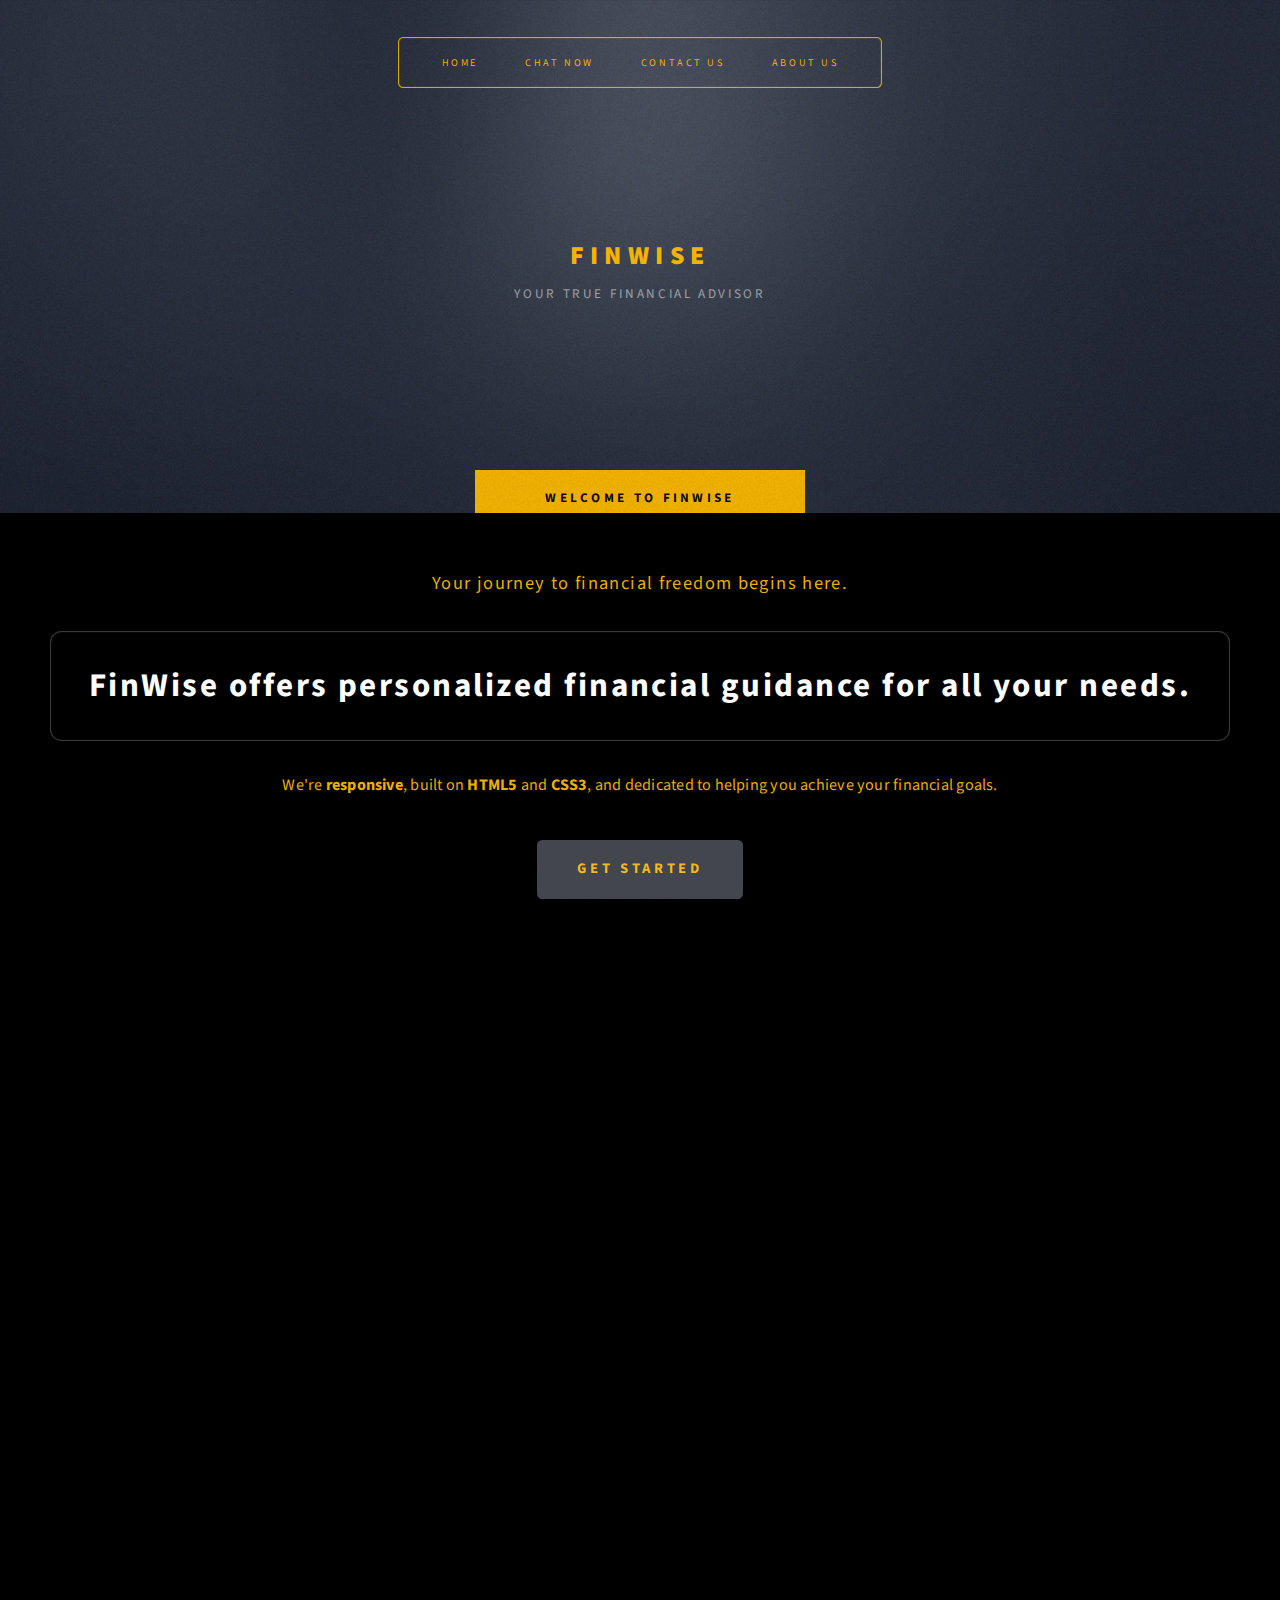
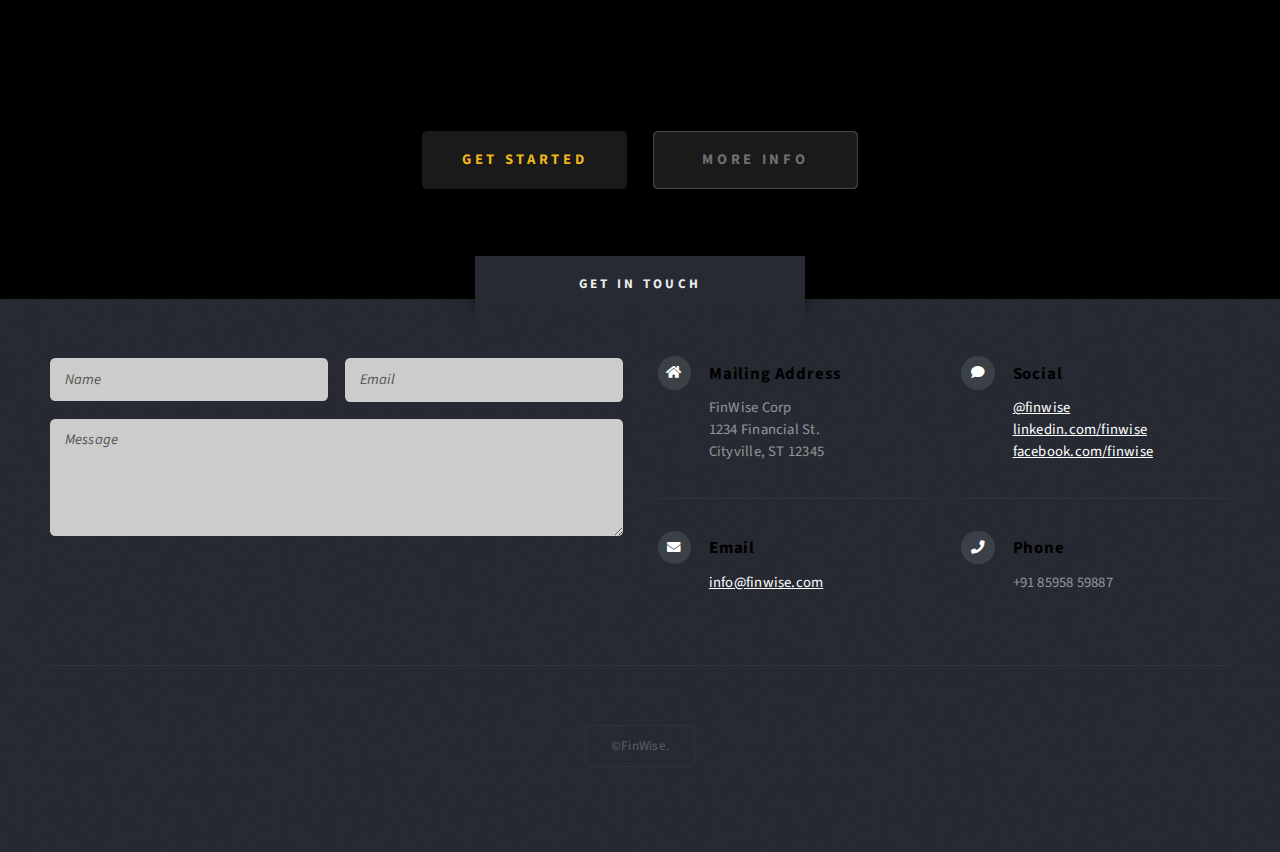
<file: index.html>
<!DOCTYPE HTML>
<html>
<head>
    <title>FinWise - Your True Financial Advisor</title>
    <meta charset="utf-8" />
    <meta name="viewport" content="width=device-width, initial-scale=1, user-scalable=no" />
    <link rel="stylesheet" href="assets/css/main.css" />
</head>
<body class="homepage is-preload">
    <div id="page-wrapper">

        <!-- Header -->
        <section id="header" class="wrapper">
            <!-- Logo -->
            <div id="logo">
                <h1 class="heading-flow hidden"><a href="index.html">FinWise</a></h1>
                <p>Your true financial advisor</p>
            </div>

            <!-- Nav -->
            <nav id="nav">
                <ul>
					<li class="current"><a href="index.html">Home</a></li>
					<li><a href="chat.html">Chat Now</a></li>
					<li><a href="right-sidebar.html">Contact Us</a></li>
					<li><a href="no-sidebar.html">About Us</a></li>
                </ul>
            </nav>
        </section>

        <!-- Intro -->
        <section id="intro" class="wrapper style1">
            <div class="title">Welcome to FinWise</div>
            <div class="container">
                <p class="style1">Your journey to financial freedom begins here.</p>
                <p class="style2">FinWise offers personalized financial guidance for all your needs.</p>
                <p class="style3">We're <strong>responsive</strong>, built on <strong>HTML5</strong> and <strong>CSS3</strong>, and dedicated to helping you achieve your financial goals.</p>
                <ul class="actions">
                    <li><a href="chat.html" class="button style3 large heading-flow hidden">Get Started</a></li>
                </ul>
            </div>
        </section>

        <!-- Main -->
        <section id="main" class="wrapper style2">
            <div class="title heading-flow hidden">Our Services</div>
            <div class="container">
                <!-- Image -->
                

                <!-- Features -->
                <section id="features">
                    <header class="style1">
                        <h2 class="heading-flow hidden">Why Choose FinWise?</h2>
                        <p class="text-flow-up hidden">Your trusted partner in financial planning.</p>
                    </header>
                    <div class="feature-list">
                        <div class="row text-flow-up hidden">
                            <div class="col-6 col-12-medium">
                                <section>
                                    <h3 class="icon fa-comment">Personalized Advice</h3>
                                    <p>We tailor our services to fit your unique financial situation and goals.</p>
                                </section>
                            </div>
                            <div class="col-6 col-12-medium">
                                <section>
                                    <h3 class="icon solid fa-sync">Comprehensive Planning</h3>
                                    <p>Our holistic approach ensures all aspects of your finances are aligned.</p>
                                </section>
                            </div>
                            <div class="col-6 col-12-medium">
                                <section>
                                    <h3 class="icon fa-image">Transparent Fees</h3>
                                    <p>No hidden costs – know what you’re paying for at all times.</p>
                                </section>
                            </div>
                            <div class="col-6 col-12-medium">
                                <section>
                                    <h3 class="icon solid fa-cog">Expert Insights</h3>
                                    <p>Our team of experts brings years of experience in financial advisory.</p>
                                </section>
                            </div>
                            <div class="col-6 col-12-medium">
                                <section>
                                    <h3 class="icon solid fa-wrench">Ongoing Support</h3>
                                    <p>We're with you every step of the way, offering continuous guidance.</p>
                                </section>
                            </div>
                            <div class="col-6 col-12-medium">
                                <section>
                                    <h3 class="icon solid fa-check">Proven Results</h3>
                                    <p>Our clients have seen significant improvements in their financial health.</p>
                                </section>
                            </div>
                        </div>
                    </div>
                    <ul class="actions special">
                        <li><a href="chat.html" class="button style1 large">Get Started</a></li>
                        <li><a href="about.html" class="button style2 large">More Info</a></li>
                    </ul>
                </section>
            </div>
        </section>

        <!-- Footer -->
        <section id="footer" class="wrapper">
            <div class="title">Get In Touch</div>
            <div class="container">
                
                <div class="row">
                    <div class="col-6 col-12-medium">
                        <!-- Contact Form -->
                        <section>
                            <form method="post" action="#">
                                <div class="row gtr-50">
                                    <div class="col-6 col-12-small">
                                        <input type="text" name="name" id="contact-name" placeholder="Name" required />
                                    </div>
                                    <div class="col-6 col-12-small">
                                        <input type="email" name="email" id="contact-email" placeholder="Email" required />
                                    </div>
                                    <div class="col-12">
                                        <textarea name="message" id="contact-message" placeholder="Message" rows="4" required></textarea>
                                    </div>
                                    <div class="col-12">
                                        <ul class="actions">
                                            <li><input type="submit" class="style1 heading-flow hidden" value="Send" style="background-color: #ffbb00ef;color: black;" /></li>
                                            <li><input type="reset" class="style2 heading-flow hidden" value="Reset" /></li>
                                        </ul>
                                    </div>
                                </div>
                            </form>
                        </section>
                    </div>
                    <div class="col-6 col-12-medium">
                        <!-- Contact -->
                        <section class="feature-list small">
                            <div class="row">
                                <div class="col-6 col-12-small">
                                    <section>
                                        <h3 class="icon solid fa-home">Mailing Address</h3>
                                        <p>
                                            FinWise Corp<br />
                                            1234 Financial St.<br />
                                            Cityville, ST 12345
                                        </p>
                                    </section>
                                </div>
                                <div class="col-6 col-12-small">
                                    <section>
                                        <h3 class="icon solid fa-comment">Social</h3>
                                        <p>
                                            <a href="#">@finwise</a><br />
                                            <a href="#">linkedin.com/finwise</a><br />
                                            <a href="#">facebook.com/finwise</a>
                                        </p>
                                    </section>
                                </div>
                                <div class="col-6 col-12-small">
                                    <section>
                                        <h3 class="icon solid fa-envelope">Email</h3>
                                        <p>
                                            <a href="mailto:info@finwise.com">info@finwise.com</a>
                                        </p>
                                    </section>
                                </div>
                                <div class="col-6 col-12-small">
                                    <section>
                                        <h3 class="icon solid fa-phone">Phone</h3>
                                        <p>
                                            +91 85958 59887
                                        </p>
                                    </section>
                                </div>
                            </div>
                        </section>
                    </div>
                </div>
                <div id="copyright">
                    <ul>
                        <li>&copy;FinWise.</li>
                    </ul>
                </div>
            </div>
        </section>

    </div>

    <!-- Scripts -->
    <script src="assets/js/jquery.min.js"></script>
    <script src="assets/js/jquery.dropotron.min.js"></script>
    <script src="assets/js/browser.min.js"></script>
    <script src="assets/js/breakpoints.min.js"></script>
    <script src="assets/js/util.js"></script>
    <script src="assets/js/main.js"></script>
    <script>
        document.addEventListener("DOMContentLoaded", function () {
            const elements = document.querySelectorAll(".hidden");

            const observer = new IntersectionObserver((entries) => {
                entries.forEach(entry => {
                    if (entry.isIntersecting) {
                        entry.target.classList.add("visible");
                        observer.unobserve(entry.target); // Stop observing once the animation is triggered
                    }
                });
            }, {
                threshold: 0.1 // Trigger when 10% of the element is visible
            });

            elements.forEach(element => {
                observer.observe(element);
            });
        });
    </script>
</body>
</html>
</file>
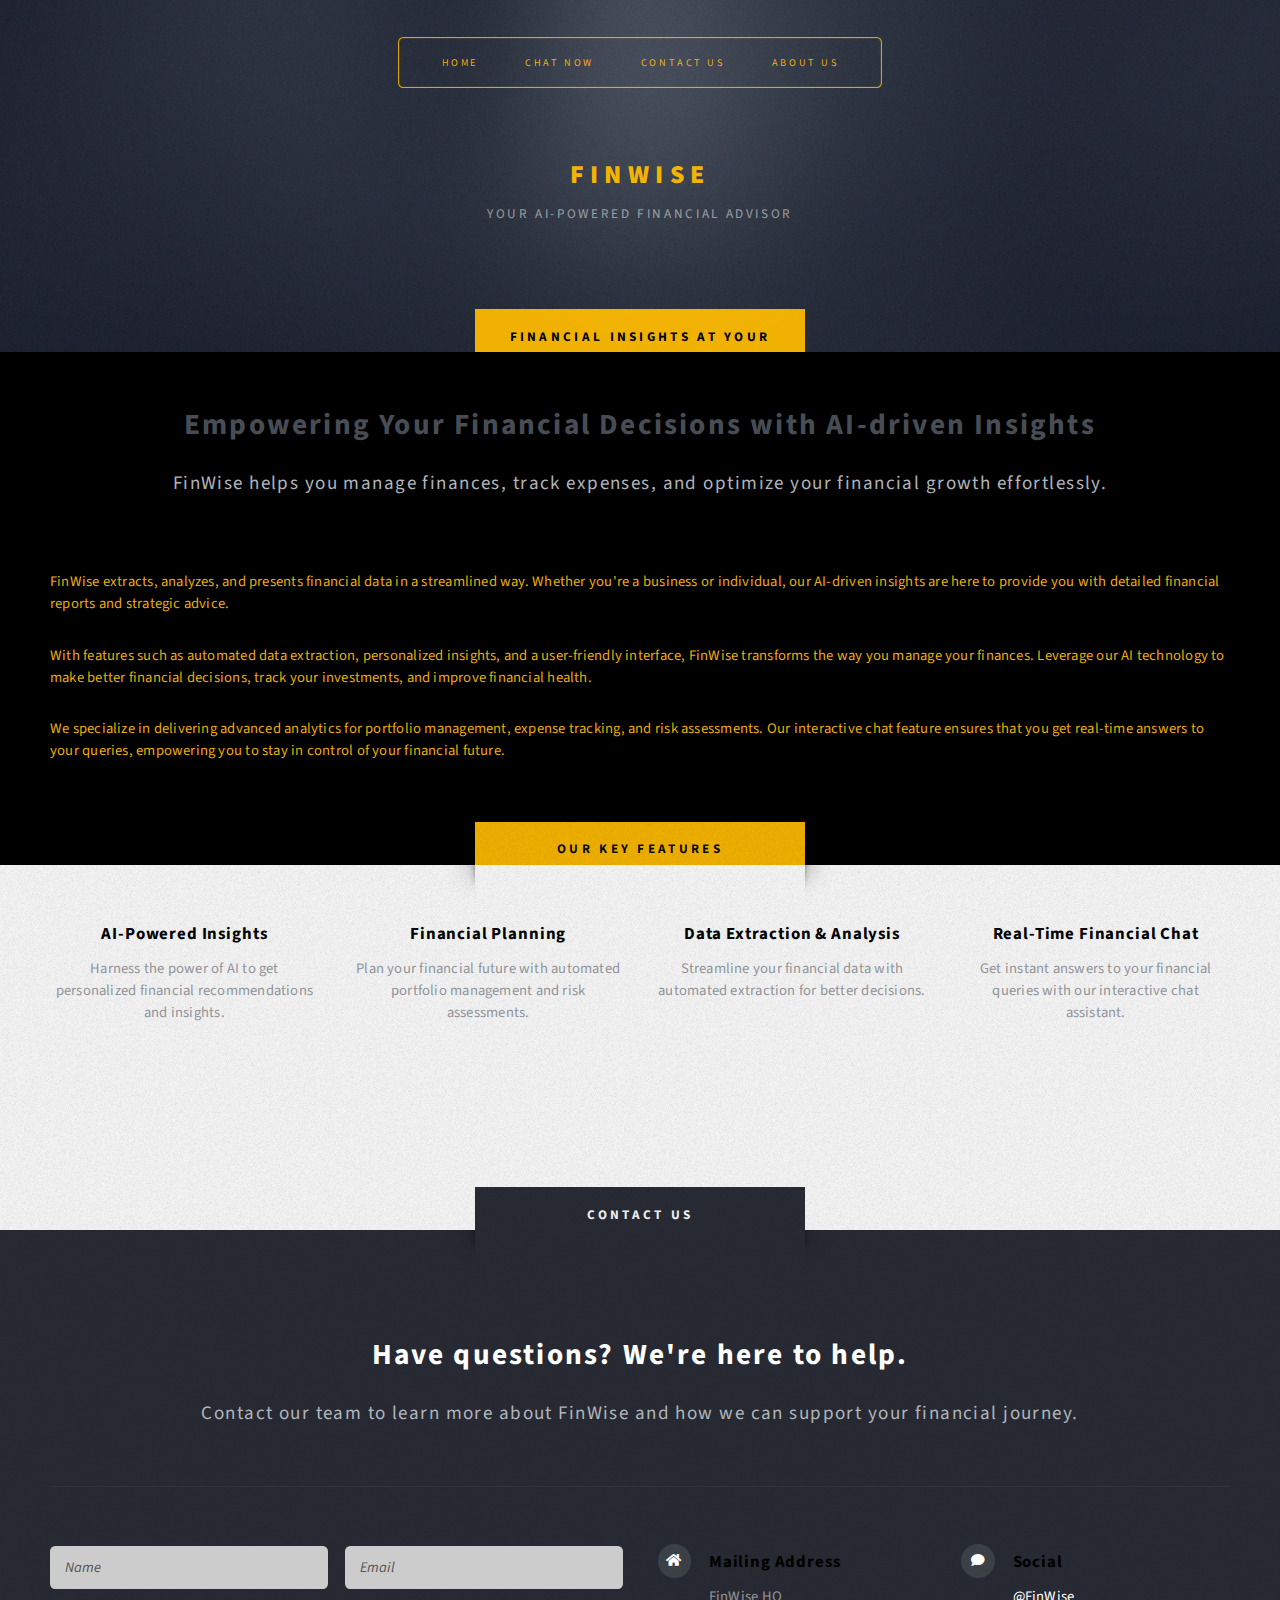
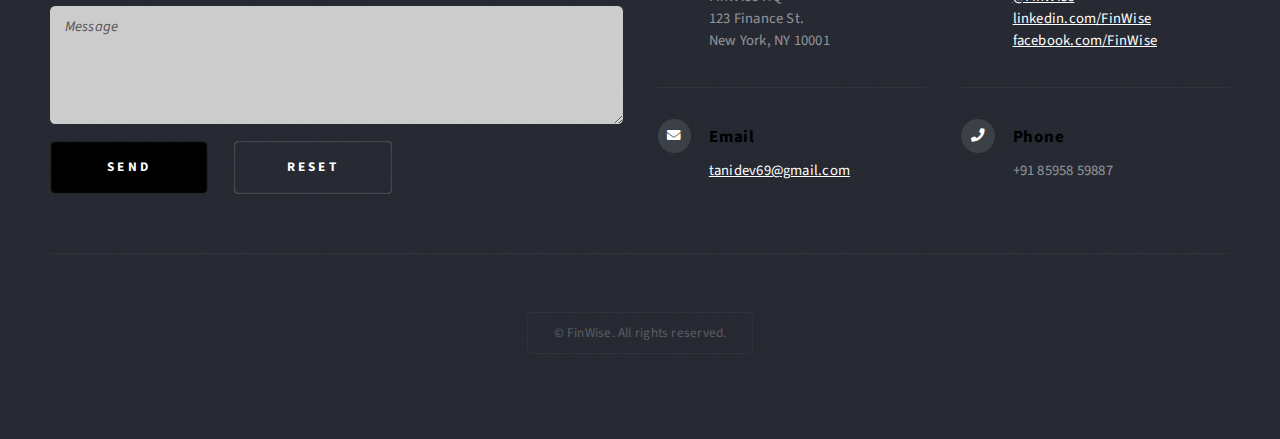
<file: no-sidebar.html>
<!DOCTYPE HTML>

<html>
	<head>
		<title>FinWise - Your Intelligent Financial Advisor</title>
		<meta charset="utf-8" />
		<meta name="viewport" content="width=device-width, initial-scale=1, user-scalable=no" />
		<link rel="stylesheet" href="assets/css/main.css" />
	</head>
	<body class="no-sidebar is-preload">
		<div id="page-wrapper">

			<!-- Header -->
			<section id="header" class="wrapper">
				<!-- Logo -->
				<div id="logo">
					<h1 class="heading-flow hidden"><a href="index.html">FinWise</a></h1>
					<p>Your AI-powered Financial Advisor</p>
				</div>

				<!-- Nav -->
				<nav id="nav">
					<ul>
						<li class="current"><a href="index.html">Home</a></li>
					    <li><a href="chat.html">Chat Now</a></li>
					    <li><a href="right-sidebar.html">Contact Us</a></li>
					    <li><a href="no-sidebar.html">About Us</a></li>
					</ul>
				</nav>
			</section>

			<!-- Main -->
			<div id="main" class="wrapper style2">
				<div class="title text-flow-up hidden">Financial Insights at Your Fingertips</div>
				<div class="container">

					<!-- Content -->
					<div id="content">
						<article class="box post">
							<header class="style1">
								<h2 class="text-flow-left hidden">Empowering Your Financial Decisions with AI-driven Insights</h2>
								<p>FinWise helps you manage finances, track expenses, and optimize your financial growth effortlessly.</p>
							</header>
							<a href="#" class="image featured">
								
							</a>
							<p>FinWise extracts, analyzes, and presents financial data in a streamlined way. Whether you're a business or individual, our AI-driven insights are here to provide you with detailed financial reports and strategic advice.</p>
							<p>With features such as automated data extraction, personalized insights, and a user-friendly interface, FinWise transforms the way you manage your finances. Leverage our AI technology to make better financial decisions, track your investments, and improve financial health.</p>
							<p>We specialize in delivering advanced analytics for portfolio management, expense tracking, and risk assessments. Our interactive chat feature ensures that you get real-time answers to your queries, empowering you to stay in control of your financial future.</p>
						</article>
					</div>

				</div>
			</div>

			<!-- Highlights -->
			<section id="highlights" class="wrapper style3">
				<div class="title">Our Key Features</div>
				<div class="container">
					<div class="row aln-center">
						<div class="col-3 col-12-medium">
							<section class="highlight">
								
								<h3><a href="#">AI-Powered Insights</a></h3>
								<p>Harness the power of AI to get personalized financial recommendations and insights.</p>
								<ul class="actions">
									<li><a href="#" class="button style1 text-flow-up hidden">Learn More</a></li>
								</ul>
							</section>
						</div>
						<div class="col-3 col-12-medium">
							<section class="highlight">
								
								<h3><a href="#">Financial Planning</a></h3>
								<p>Plan your financial future with automated portfolio management and risk assessments.</p>
								<ul class="actions">
									<li><a href="#" class="button style1 text-flow-up hidden">Learn More</a></li>
								</ul>
							</section>
						</div>
						<div class="col-3 col-12-medium">
							<section class="highlight">
								
								<h3><a href="#">Data Extraction & Analysis</a></h3>
								<p>Streamline your financial data with automated extraction for better decisions.</p>
								<ul class="actions">
									<li><a href="#" class="button style1 text-flow-up hidden">Learn More</a></li>
								</ul>
							</section>
						</div>
						<div class="col-3 col-12-medium">
							<section class="highlight">
								
								<h3><a href="#">Real-Time Financial Chat</a></h3>
								<p>Get instant answers to your financial queries with our interactive chat assistant.</p>
								<ul class="actions">
									<li><a href="#" class="button style1 text-flow-up hidden">Learn More</a></li>
								</ul>
							</section>
						</div>
					</div>
				</div>
			</section>

			<!-- Footer -->
			<section id="footer" class="wrapper">
				<div class="title">Contact Us</div>
				<div class="container">
					<header class="style1">
						<h2>Have questions? We're here to help.</h2>
						<p>Contact our team to learn more about FinWise and how we can support your financial journey.</p>
					</header>
					<div class="row">
						<div class="col-6 col-12-medium">
							<!-- Contact Form -->
							<section>
								<form method="post" action="#">
									<div class="row gtr-50">
										<div class="col-6 col-12-small">
											<input type="text" name="name" id="contact-name" placeholder="Name" />
										</div>
										<div class="col-6 col-12-small">
											<input type="text" name="email" id="contact-email" placeholder="Email" />
										</div>
										<div class="col-12">
											<textarea name="message" id="contact-message" placeholder="Message" rows="4"></textarea>
										</div>
										<div class="col-12">
											<ul class="actions">
												<li><input type="submit" class="style1" value="Send" /></li>
												<li><input type="reset" class="style2" value="Reset" /></li>
											</ul>
										</div>
									</div>
								</form>
							</section>
						</div>
						<div class="col-6 col-12-medium">
							<!-- Contact Info -->
							<section class="feature-list small">
								<div class="row">
									<div class="col-6 col-12-small">
										<section>
											<h3 class="icon solid fa-home">Mailing Address</h3>
											<p>
												FinWise HQ<br />
												123 Finance St.<br />
												New York, NY 10001
											</p>
										</section>
									</div>
									<div class="col-6 col-12-small">
										<section>
											<h3 class="icon solid fa-comment">Social</h3>
											<p>
												<a href="#">@FinWise</a><br />
												<a href="#">linkedin.com/FinWise</a><br />
												<a href="#">facebook.com/FinWise</a>
											</p>
										</section>
									</div>
									<div class="col-6 col-12-small">
										<section>
											<h3 class="icon solid fa-envelope">Email</h3>
											<p>
												<a href="mailto:support@finwise.com">tanidev69@gmail.com</a>
											</p>
										</section>
									</div>
									<div class="col-6 col-12-small">
										<section>
											<h3 class="icon solid fa-phone">Phone</h3>
											<p>+91 85958 59887</p>
										</section>
									</div>
								</div>
							</section>
						</div>
					</div>
					<div id="copyright">
						<ul>
							<li>&copy; FinWise. All rights reserved.</li>
						</ul>
					</div>
				</div>
			</section>

		</div>

		<!-- Scripts -->
		<script src="assets/js/jquery.min.js"></script>
		<script src="assets/js/jquery.dropotron.min.js"></script>
		<script src="assets/js/browser.min.js"></script>
		<script src="assets/js/breakpoints.min.js"></script>
		<script src="assets/js/util.js"></script>
		<script src="assets/js/main.js"></script>
		<script>
			document.addEventListener("DOMContentLoaded", function () {
				const elements = document.querySelectorAll(".hidden");
	
				const observer = new IntersectionObserver((entries) => {
					entries.forEach(entry => {
						if (entry.isIntersecting) {
							entry.target.classList.add("visible");
							observer.unobserve(entry.target); // Stop observing once the animation is triggered
						}
					});
				}, {
					threshold: 0.1 // Trigger when 10% of the element is visible
				});
	
				elements.forEach(element => {
					observer.observe(element);
				});
			});
		</script>

	</body>
</html>
</file>
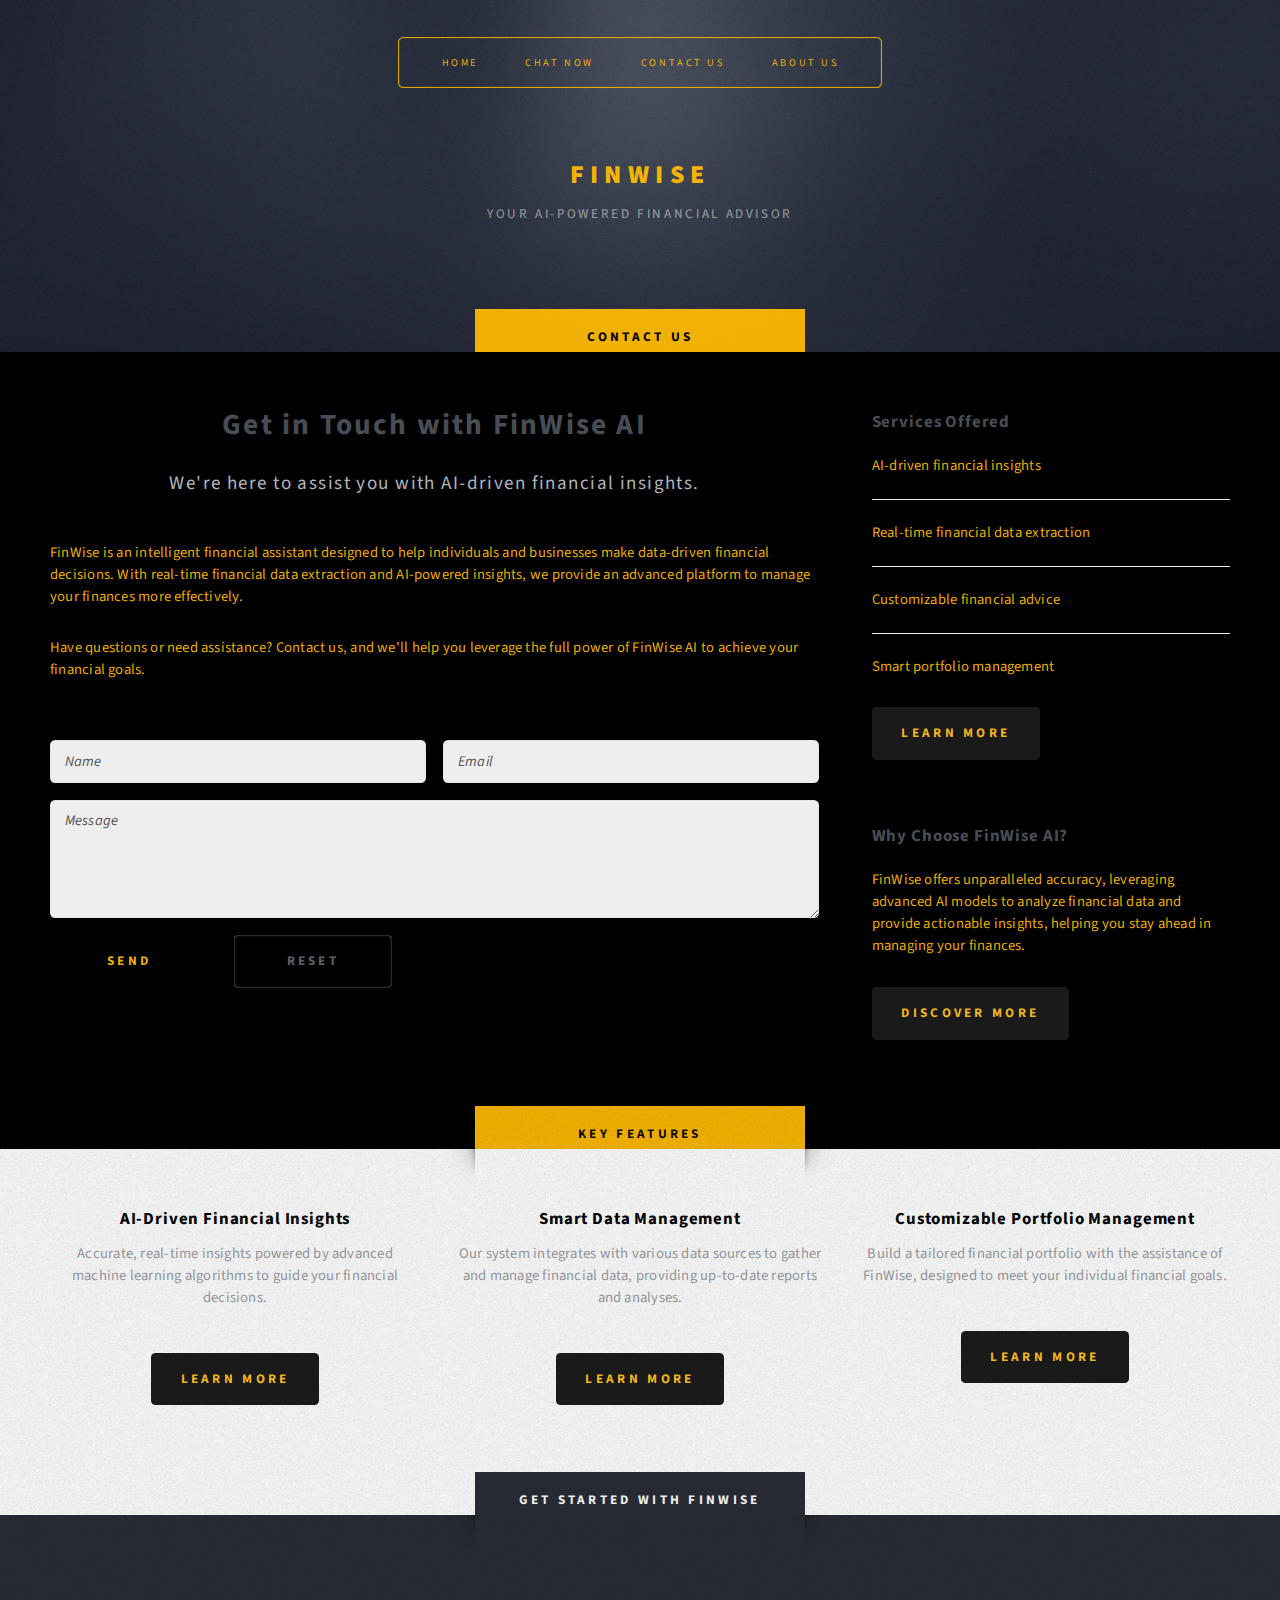
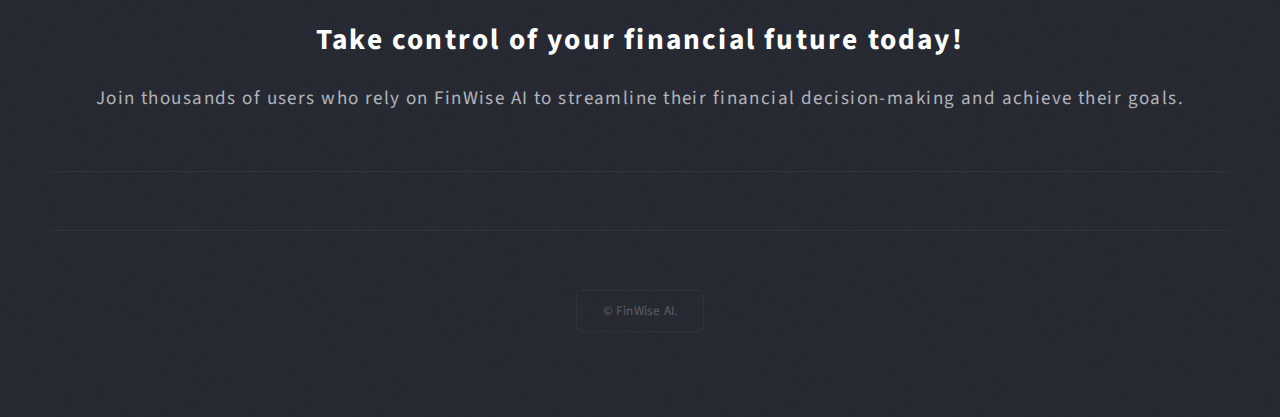
<file: right-sidebar.html>
<!DOCTYPE HTML>
<!--
    FinWise AI - Your Smart Financial Assistant
    Updated version based on "Escape Velocity" template by HTML5 UP
    html5up.net | @ajlkn
-->
<html>
	<head>
		<title>FinWise AI - Your Smart Financial Assistant</title>
		<meta charset="utf-8" />
		<meta name="viewport" content="width=device-width, initial-scale=1, user-scalable=no" />
		<link rel="stylesheet" href="assets/css/main.css" />
	</head>
	<body class="right-sidebar is-preload">
		<div id="page-wrapper">

			<!-- Header -->
				<section id="header" class="wrapper">
					<!-- Logo -->
					<div id="logo">
						<h1 class="heading-flow hidden"><a href="index.html">FinWise</a></h1>
						<p>Your AI-powered financial advisor</p>
					</div>
					<!-- Nav -->
					<nav id="nav">
						<ul>
							<li class="current"><a href="index.html">Home</a></li>
					        <li><a href="chat.html">Chat Now</a></li>
					        <li><a href="right-sidebar.html">Contact Us</a></li>
					        <li><a href="no-sidebar.html">About Us</a></li>
						</ul>
					</nav>
				</section>

			<!-- Main -->
				<section id="main" class="wrapper style2">
					<div class="title">Contact Us</div>
					<div class="container">
						<div class="row gtr-150">
							<div class="col-8 col-12-medium">
								<!-- Content -->
									<div id="content">
										<article class="box post">
											<header class="style1">
												<h2>Get in Touch with FinWise AI</h2>
												<p>We're here to assist you with AI-driven financial insights.</p>
											</header>
											<p>FinWise is an intelligent financial assistant designed to help individuals and businesses make data-driven financial decisions. With real-time financial data extraction and AI-powered insights, we provide an advanced platform to manage your finances more effectively.</p>
											<p>Have questions or need assistance? Contact us, and we'll help you leverage the full power of FinWise AI to achieve your financial goals.</p>
										</article>
										<!-- Contact Form -->
										<section>
											<form method="post" action="#">
												<div class="row gtr-50">
													<div class="col-6 col-12-small">
														<input type="text" name="name" id="contact-name" placeholder="Name" />
													</div>
													<div class="col-6 col-12-small">
														<input type="text" name="email" id="contact-email" placeholder="Email" />
													</div>
													<div class="col-12">
														<textarea name="message" id="contact-message" placeholder="Message" rows="4"></textarea>
													</div>
													<div class="col-12">
														<ul class="actions">
															<li><input type="submit" class="style1" value="Send" /></li>
															<li><input type="reset" class="style2" value="Reset" /></li>
														</ul>
													</div>
												</div>
											</form>
										</section>
									</div>
							</div>

							<!-- Sidebar -->
							<div class="col-4 col-12-medium">
								<div id="sidebar">
									<section class="box">
										<header>
											<h2>Services Offered</h2>
										</header>
										<ul class="style2">
											<li>AI-driven financial insights</li>
											<li>Real-time financial data extraction</li>
											<li>Customizable financial advice</li>
											<li>Smart portfolio management</li>
										</ul>
										<a href="services.html" class="button style1">Learn More</a>
									</section>
									<section class="box">
										<header>
											<h2>Why Choose FinWise AI?</h2>
										</header>
										<p>FinWise offers unparalleled accuracy, leveraging advanced AI models to analyze financial data and provide actionable insights, helping you stay ahead in managing your finances.</p>
										<a href="no-sidebar.html" class="button style1">Discover More</a>
									</section>
								</div>
							</div>
						</div>
					</div>
				</section>

			<!-- Highlights -->
				<section id="highlights" class="wrapper style3">
					<div class="title">Key Features</div>
					<div class="container">
						<div class="row aln-center">
							<div class="col-4 col-12-medium">
								<section class="highlight">
									
									<h3><a href="#">AI-Driven Financial Insights</a></h3>
									<p>Accurate, real-time insights powered by advanced machine learning algorithms to guide your financial decisions.</p>
									<ul class="actions">
										<li><a href="insights.html" class="button style1">Learn More</a></li>
									</ul>
								</section>
							</div>
							<div class="col-4 col-12-medium">
								<section class="highlight">
									
									<h3><a href="#">Smart Data Management</a></h3>
									<p>Our system integrates with various data sources to gather and manage financial data, providing up-to-date reports and analyses.</p>
									<ul class="actions">
										<li><a href="data.html" class="button style1">Learn More</a></li>
									</ul>
								</section>
							</div>
							<div class="col-4 col-12-medium">
								<section class="highlight">
									
									<h3><a href="#">Customizable Portfolio Management</a></h3>
									<p>Build a tailored financial portfolio with the assistance of FinWise, designed to meet your individual financial goals.</p>
									<ul class="actions">
										<li><a href="portfolio.html" class="button style1">Learn More</a></li>
									</ul>
								</section>
							</div>
						</div>
					</div>
				</section>

			<!-- Footer -->
				<section id="footer" class="wrapper">
					<div class="title">Get Started with FinWise</div>
					<div class="container">
						<header class="style1">
							<h2>Take control of your financial future today!</h2>
							<p>Join thousands of users who rely on FinWise AI to streamline their financial decision-making and achieve their goals.</p>
						</header>
						<div id="copyright">
							<ul>
								<li>&copy; FinWise AI.</li>
							</ul>
						</div>
					</div>
				</section>
		</div>

		<!-- Scripts -->
			<script src="assets/js/jquery.min.js"></script>
			<script src="assets/js/jquery.dropotron.min.js"></script>
			<script src="assets/js/browser.min.js"></script>
			<script src="assets/js/breakpoints.min.js"></script>
			<script src="assets/js/util.js"></script>
			<script src="assets/js/main.js"></script>
			<script>
				document.addEventListener("DOMContentLoaded", function () {
					const elements = document.querySelectorAll(".hidden");

					const observer = new IntersectionObserver((entries) => {
						entries.forEach(entry => {
							if (entry.isIntersecting) {
								entry.target.classList.add("visible");
								observer.unobserve(entry.target); // Stop observing once the animation is triggered
							}
						});
					}, {
						threshold: 0.1 // Trigger when 10% of the element is visible
					});

					elements.forEach(element => {
						observer.observe(element);
					});
				});
			</script>
	</body>
</html>
</file>
<file: assets/css/main.css>
@import url("fontawesome-all.min.css");
@import url("https://fonts.googleapis.com/css?family=Source+Sans+Pro:400,400italic,700,900");

/*
	Escape Velocity by HTML5 UP
	html5up.net | @ajlkn
	Free for personal and commercial use under the CCA 3.0 license (html5up.net/license)
*/

html, body, div, span, applet, object,
iframe, h1, h2, h3, h4, h5, h6, p, blockquote,
pre, a, abbr, acronym, address, big, cite,
code, del, dfn, em, img, ins, kbd, q, s, samp,
small, strike, strong, sub, sup, tt, var, b,
u, i, center, dl, dt, dd, ol, ul, li, fieldset,
form, label, legend, table, caption, tbody,
tfoot, thead, tr, th, td, article, aside,
canvas, details, embed, figure, figcaption,
footer, header, hgroup, menu, nav, output, ruby,
section, summary, time, mark, audio, video {
	margin: 0;
	padding: 0;
	border: 0;
	font-size: 100%;
	font: inherit;
	vertical-align: baseline;}

article, aside, details, figcaption, figure,
footer, header, hgroup, menu, nav, section {
	display: block;}

body {
	line-height: 1;
}

ol, ul {
	list-style: none;
}

blockquote, q {
	quotes: none;
}

	blockquote:before, blockquote:after, q:before, q:after {
		content: '';
		content: none;
	}

table {
	border-collapse: collapse;
	border-spacing: 0;
}

body {
	-webkit-text-size-adjust: none;
}

mark {
	background-color: transparent;
	color: inherit;
}

input::-moz-focus-inner {
	border: 0;
	padding: 0;
}

input, select, textarea {
	-moz-appearance: none;
	-webkit-appearance: none;
	-ms-appearance: none;
	appearance: none;
}

/* Basic */

	@-ms-viewport {
		width: device-width;
	}

	html {
		box-sizing: border-box;
	}

	*, *:before, *:after {
		box-sizing: inherit;
	}

	body.is-preload *, body.is-preload *:before, body.is-preload *:after {
		-moz-animation: none !important;
		-webkit-animation: none !important;
		-ms-animation: none !important;
		animation: none !important;
		-moz-transition: none !important;
		-webkit-transition: none !important;
		-ms-transition: none !important;
		transition: none !important;
	}

	body, input, textarea, select {
		font-family: 'Source Sans Pro', sans-serif;
		font-weight: 400;
		color: #919499;
		font-size: 14pt;
		line-height: 1.75em;
		letter-spacing: 0.025em;
	}

	h1, h2, h3, h4, h5, h6 {
		font-weight: 700;
		color: #484d55;
	}

		h1 a, h2 a, h3 a, h4 a, h5 a, h6 a {
			color: inherit;
			text-decoration: none;
		}

	a {
		-moz-transition: color .25s ease-in-out;
		-webkit-transition: color .25s ease-in-out;
		-ms-transition: color .25s ease-in-out;
		transition: color .25s ease-in-out;
		text-decoration: underline;
		color: #717479;
	}

		a:hover {
			text-decoration: none;
		}

	strong, b {
		font-weight: 700;
		color: #484d55;
	}

	blockquote {
		border-left: solid 0.5em #ddd;
		padding: 1em 0 1em 2em;
		font-style: italic;
	}

	em, i {
		font-style: italic;
	}

	hr {
		border: 0;
		border-top: solid 1px #ddd;
		margin: 2em 0 2em 0;
	}

	sub {
		position: relative;
		top: 0.5em;
		font-size: 0.8em;
	}

	sup {
		position: relative;
		top: -0.5em;
		font-size: 0.8em;
	}

	.nobr {
		white-space: nowrap;
	}

	br.clear {
		clear: both;
	}

	p, ul, ol, dl, table, blockquote, form {
		margin-bottom: 2em;
	}

/* Container */

	.container {
		margin: 0 auto;
		max-width: 100%;
		width: 68em;
	}

		@media screen and (max-width: 1680px) {

			.container {
				width: 70em;
			}

		}

		@media screen and (max-width: 1280px) {

			.container {
				width: calc(100% - 100px);
			}

		}

		@media screen and (max-width: 980px) {

			.container {
				width: calc(100% - 100px);
			}

		}

		@media screen and (max-width: 736px) {

			.container {
				width: calc(100% - 40px);
			}

		}

/* Row */

	.row {
		display: flex;
		flex-wrap: wrap;
		box-sizing: border-box;
		align-items: stretch;
	}

		.row > * {
			box-sizing: border-box;
		}

		.row.gtr-uniform > * > :last-child {
			margin-bottom: 0;
		}

		.row.aln-left {
			justify-content: flex-start;
		}

		.row.aln-center {
			justify-content: center;
		}

		.row.aln-right {
			justify-content: flex-end;
		}

		.row.aln-top {
			align-items: flex-start;
		}

		.row.aln-middle {
			align-items: center;
		}

		.row.aln-bottom {
			align-items: flex-end;
		}

		.row > .imp {
			order: -1;
		}

		.row > .col-1 {
			width: 8.33333%;
		}

		.row > .off-1 {
			margin-left: 8.33333%;
		}

		.row > .col-2 {
			width: 16.66667%;
		}

		.row > .off-2 {
			margin-left: 16.66667%;
		}

		.row > .col-3 {
			width: 25%;
		}

		.row > .off-3 {
			margin-left: 25%;
		}

		.row > .col-4 {
			width: 33.33333%;
		}

		.row > .off-4 {
			margin-left: 33.33333%;
		}

		.row > .col-5 {
			width: 41.66667%;
		}

		.row > .off-5 {
			margin-left: 41.66667%;
		}

		.row > .col-6 {
			width: 50%;
		}

		.row > .off-6 {
			margin-left: 50%;
		}

		.row > .col-7 {
			width: 58.33333%;
		}

		.row > .off-7 {
			margin-left: 58.33333%;
		}

		.row > .col-8 {
			width: 66.66667%;
		}

		.row > .off-8 {
			margin-left: 66.66667%;
		}

		.row > .col-9 {
			width: 75%;
		}

		.row > .off-9 {
			margin-left: 75%;
		}

		.row > .col-10 {
			width: 83.33333%;
		}

		.row > .off-10 {
			margin-left: 83.33333%;
		}

		.row > .col-11 {
			width: 91.66667%;
		}

		.row > .off-11 {
			margin-left: 91.66667%;
		}

		.row > .col-12 {
			width: 100%;
		}

		.row > .off-12 {
			margin-left: 100%;
		}

		.row.gtr-0 {
			margin-top: 0px;
			margin-left: 0px;
		}

			.row.gtr-0 > * {
				padding: 0px 0 0 0px;
			}

			.row.gtr-0.gtr-uniform {
				margin-top: 0px;
			}

				.row.gtr-0.gtr-uniform > * {
					padding-top: 0px;
				}

		.row.gtr-25 {
			margin-top: -12.5px;
			margin-left: -12.5px;
		}

			.row.gtr-25 > * {
				padding: 12.5px 0 0 12.5px;
			}

			.row.gtr-25.gtr-uniform {
				margin-top: -12.5px;
			}

				.row.gtr-25.gtr-uniform > * {
					padding-top: 12.5px;
				}

		.row.gtr-50 {
			margin-top: -25px;
			margin-left: -25px;
		}

			.row.gtr-50 > * {
				padding: 25px 0 0 25px;
			}

			.row.gtr-50.gtr-uniform {
				margin-top: -25px;
			}

				.row.gtr-50.gtr-uniform > * {
					padding-top: 25px;
				}

		.row {
			margin-top: -50px;
			margin-left: -50px;
		}

			.row > * {
				padding: 50px 0 0 50px;
			}

			.row.gtr-uniform {
				margin-top: -50px;
			}

				.row.gtr-uniform > * {
					padding-top: 50px;
				}

		.row.gtr-150 {
			margin-top: -75px;
			margin-left: -75px;
		}

			.row.gtr-150 > * {
				padding: 75px 0 0 75px;
			}

			.row.gtr-150.gtr-uniform {
				margin-top: -75px;
			}

				.row.gtr-150.gtr-uniform > * {
					padding-top: 75px;
				}

		.row.gtr-200 {
			margin-top: -100px;
			margin-left: -100px;
		}

			.row.gtr-200 > * {
				padding: 100px 0 0 100px;
			}

			.row.gtr-200.gtr-uniform {
				margin-top: -100px;
			}

				.row.gtr-200.gtr-uniform > * {
					padding-top: 100px;
				}

		@media screen and (max-width: 1680px) {

			.row {
				display: flex;
				flex-wrap: wrap;
				box-sizing: border-box;
				align-items: stretch;
			}

				.row > * {
					box-sizing: border-box;
				}

				.row.gtr-uniform > * > :last-child {
					margin-bottom: 0;
				}

				.row.aln-left {
					justify-content: flex-start;
				}

				.row.aln-center {
					justify-content: center;
				}

				.row.aln-right {
					justify-content: flex-end;
				}

				.row.aln-top {
					align-items: flex-start;
				}

				.row.aln-middle {
					align-items: center;
				}

				.row.aln-bottom {
					align-items: flex-end;
				}

				.row > .imp-xlarge {
					order: -1;
				}

				.row > .col-1-xlarge {
					width: 8.33333%;
				}

				.row > .off-1-xlarge {
					margin-left: 8.33333%;
				}

				.row > .col-2-xlarge {
					width: 16.66667%;
				}

				.row > .off-2-xlarge {
					margin-left: 16.66667%;
				}

				.row > .col-3-xlarge {
					width: 25%;
				}

				.row > .off-3-xlarge {
					margin-left: 25%;
				}

				.row > .col-4-xlarge {
					width: 33.33333%;
				}

				.row > .off-4-xlarge {
					margin-left: 33.33333%;
				}

				.row > .col-5-xlarge {
					width: 41.66667%;
				}

				.row > .off-5-xlarge {
					margin-left: 41.66667%;
				}

				.row > .col-6-xlarge {
					width: 50%;
				}

				.row > .off-6-xlarge {
					margin-left: 50%;
				}

				.row > .col-7-xlarge {
					width: 58.33333%;
				}

				.row > .off-7-xlarge {
					margin-left: 58.33333%;
				}

				.row > .col-8-xlarge {
					width: 66.66667%;
				}

				.row > .off-8-xlarge {
					margin-left: 66.66667%;
				}

				.row > .col-9-xlarge {
					width: 75%;
				}

				.row > .off-9-xlarge {
					margin-left: 75%;
				}

				.row > .col-10-xlarge {
					width: 83.33333%;
				}

				.row > .off-10-xlarge {
					margin-left: 83.33333%;
				}

				.row > .col-11-xlarge {
					width: 91.66667%;
				}

				.row > .off-11-xlarge {
					margin-left: 91.66667%;
				}

				.row > .col-12-xlarge {
					width: 100%;
				}

				.row > .off-12-xlarge {
					margin-left: 100%;
				}

				.row.gtr-0 {
					margin-top: 0px;
					margin-left: 0px;
				}

					.row.gtr-0 > * {
						padding: 0px 0 0 0px;
					}

					.row.gtr-0.gtr-uniform {
						margin-top: 0px;
					}

						.row.gtr-0.gtr-uniform > * {
							padding-top: 0px;
						}

				.row.gtr-25 {
					margin-top: -12.5px;
					margin-left: -12.5px;
				}

					.row.gtr-25 > * {
						padding: 12.5px 0 0 12.5px;
					}

					.row.gtr-25.gtr-uniform {
						margin-top: -12.5px;
					}

						.row.gtr-25.gtr-uniform > * {
							padding-top: 12.5px;
						}

				.row.gtr-50 {
					margin-top: -25px;
					margin-left: -25px;
				}

					.row.gtr-50 > * {
						padding: 25px 0 0 25px;
					}

					.row.gtr-50.gtr-uniform {
						margin-top: -25px;
					}

						.row.gtr-50.gtr-uniform > * {
							padding-top: 25px;
						}

				.row {
					margin-top: -50px;
					margin-left: -50px;
				}

					.row > * {
						padding: 50px 0 0 50px;
					}

					.row.gtr-uniform {
						margin-top: -50px;
					}

						.row.gtr-uniform > * {
							padding-top: 50px;
						}

				.row.gtr-150 {
					margin-top: -75px;
					margin-left: -75px;
				}

					.row.gtr-150 > * {
						padding: 75px 0 0 75px;
					}

					.row.gtr-150.gtr-uniform {
						margin-top: -75px;
					}

						.row.gtr-150.gtr-uniform > * {
							padding-top: 75px;
						}

				.row.gtr-200 {
					margin-top: -100px;
					margin-left: -100px;
				}

					.row.gtr-200 > * {
						padding: 100px 0 0 100px;
					}

					.row.gtr-200.gtr-uniform {
						margin-top: -100px;
					}

						.row.gtr-200.gtr-uniform > * {
							padding-top: 100px;
						}

		}

		@media screen and (max-width: 1280px) {

			.row {
				display: flex;
				flex-wrap: wrap;
				box-sizing: border-box;
				align-items: stretch;
			}

				.row > * {
					box-sizing: border-box;
				}

				.row.gtr-uniform > * > :last-child {
					margin-bottom: 0;
				}

				.row.aln-left {
					justify-content: flex-start;
				}

				.row.aln-center {
					justify-content: center;
				}

				.row.aln-right {
					justify-content: flex-end;
				}

				.row.aln-top {
					align-items: flex-start;
				}

				.row.aln-middle {
					align-items: center;
				}

				.row.aln-bottom {
					align-items: flex-end;
				}

				.row > .imp-large {
					order: -1;
				}

				.row > .col-1-large {
					width: 8.33333%;
				}

				.row > .off-1-large {
					margin-left: 8.33333%;
				}

				.row > .col-2-large {
					width: 16.66667%;
				}

				.row > .off-2-large {
					margin-left: 16.66667%;
				}

				.row > .col-3-large {
					width: 25%;
				}

				.row > .off-3-large {
					margin-left: 25%;
				}

				.row > .col-4-large {
					width: 33.33333%;
				}

				.row > .off-4-large {
					margin-left: 33.33333%;
				}

				.row > .col-5-large {
					width: 41.66667%;
				}

				.row > .off-5-large {
					margin-left: 41.66667%;
				}

				.row > .col-6-large {
					width: 50%;
				}

				.row > .off-6-large {
					margin-left: 50%;
				}

				.row > .col-7-large {
					width: 58.33333%;
				}

				.row > .off-7-large {
					margin-left: 58.33333%;
				}

				.row > .col-8-large {
					width: 66.66667%;
				}

				.row > .off-8-large {
					margin-left: 66.66667%;
				}

				.row > .col-9-large {
					width: 75%;
				}

				.row > .off-9-large {
					margin-left: 75%;
				}

				.row > .col-10-large {
					width: 83.33333%;
				}

				.row > .off-10-large {
					margin-left: 83.33333%;
				}

				.row > .col-11-large {
					width: 91.66667%;
				}

				.row > .off-11-large {
					margin-left: 91.66667%;
				}

				.row > .col-12-large {
					width: 100%;
				}

				.row > .off-12-large {
					margin-left: 100%;
				}

				.row.gtr-0 {
					margin-top: 0px;
					margin-left: 0px;
				}

					.row.gtr-0 > * {
						padding: 0px 0 0 0px;
					}

					.row.gtr-0.gtr-uniform {
						margin-top: 0px;
					}

						.row.gtr-0.gtr-uniform > * {
							padding-top: 0px;
						}

				.row.gtr-25 {
					margin-top: -8.75px;
					margin-left: -8.75px;
				}

					.row.gtr-25 > * {
						padding: 8.75px 0 0 8.75px;
					}

					.row.gtr-25.gtr-uniform {
						margin-top: -8.75px;
					}

						.row.gtr-25.gtr-uniform > * {
							padding-top: 8.75px;
						}

				.row.gtr-50 {
					margin-top: -17.5px;
					margin-left: -17.5px;
				}

					.row.gtr-50 > * {
						padding: 17.5px 0 0 17.5px;
					}

					.row.gtr-50.gtr-uniform {
						margin-top: -17.5px;
					}

						.row.gtr-50.gtr-uniform > * {
							padding-top: 17.5px;
						}

				.row {
					margin-top: -35px;
					margin-left: -35px;
				}

					.row > * {
						padding: 35px 0 0 35px;
					}

					.row.gtr-uniform {
						margin-top: -35px;
					}

						.row.gtr-uniform > * {
							padding-top: 35px;
						}

				.row.gtr-150 {
					margin-top: -52.5px;
					margin-left: -52.5px;
				}

					.row.gtr-150 > * {
						padding: 52.5px 0 0 52.5px;
					}

					.row.gtr-150.gtr-uniform {
						margin-top: -52.5px;
					}

						.row.gtr-150.gtr-uniform > * {
							padding-top: 52.5px;
						}

				.row.gtr-200 {
					margin-top: -70px;
					margin-left: -70px;
				}

					.row.gtr-200 > * {
						padding: 70px 0 0 70px;
					}

					.row.gtr-200.gtr-uniform {
						margin-top: -70px;
					}

						.row.gtr-200.gtr-uniform > * {
							padding-top: 70px;
						}

		}

		@media screen and (max-width: 980px) {

			.row {
				display: flex;
				flex-wrap: wrap;
				box-sizing: border-box;
				align-items: stretch;
			}

				.row > * {
					box-sizing: border-box;
				}

				.row.gtr-uniform > * > :last-child {
					margin-bottom: 0;
				}

				.row.aln-left {
					justify-content: flex-start;
				}

				.row.aln-center {
					justify-content: center;
				}

				.row.aln-right {
					justify-content: flex-end;
				}

				.row.aln-top {
					align-items: flex-start;
				}

				.row.aln-middle {
					align-items: center;
				}

				.row.aln-bottom {
					align-items: flex-end;
				}

				.row > .imp-medium {
					order: -1;
				}

				.row > .col-1-medium {
					width: 8.33333%;
				}

				.row > .off-1-medium {
					margin-left: 8.33333%;
				}

				.row > .col-2-medium {
					width: 16.66667%;
				}

				.row > .off-2-medium {
					margin-left: 16.66667%;
				}

				.row > .col-3-medium {
					width: 25%;
				}

				.row > .off-3-medium {
					margin-left: 25%;
				}

				.row > .col-4-medium {
					width: 33.33333%;
				}

				.row > .off-4-medium {
					margin-left: 33.33333%;
				}

				.row > .col-5-medium {
					width: 41.66667%;
				}

				.row > .off-5-medium {
					margin-left: 41.66667%;
				}

				.row > .col-6-medium {
					width: 50%;
				}

				.row > .off-6-medium {
					margin-left: 50%;
				}

				.row > .col-7-medium {
					width: 58.33333%;
				}

				.row > .off-7-medium {
					margin-left: 58.33333%;
				}

				.row > .col-8-medium {
					width: 66.66667%;
				}

				.row > .off-8-medium {
					margin-left: 66.66667%;
				}

				.row > .col-9-medium {
					width: 75%;
				}

				.row > .off-9-medium {
					margin-left: 75%;
				}

				.row > .col-10-medium {
					width: 83.33333%;
				}

				.row > .off-10-medium {
					margin-left: 83.33333%;
				}

				.row > .col-11-medium {
					width: 91.66667%;
				}

				.row > .off-11-medium {
					margin-left: 91.66667%;
				}

				.row > .col-12-medium {
					width: 100%;
				}

				.row > .off-12-medium {
					margin-left: 100%;
				}

				.row.gtr-0 {
					margin-top: 0px;
					margin-left: 0px;
				}

					.row.gtr-0 > * {
						padding: 0px 0 0 0px;
					}

					.row.gtr-0.gtr-uniform {
						margin-top: 0px;
					}

						.row.gtr-0.gtr-uniform > * {
							padding-top: 0px;
						}

				.row.gtr-25 {
					margin-top: -12.5px;
					margin-left: -12.5px;
				}

					.row.gtr-25 > * {
						padding: 12.5px 0 0 12.5px;
					}

					.row.gtr-25.gtr-uniform {
						margin-top: -12.5px;
					}

						.row.gtr-25.gtr-uniform > * {
							padding-top: 12.5px;
						}

				.row.gtr-50 {
					margin-top: -25px;
					margin-left: -25px;
				}

					.row.gtr-50 > * {
						padding: 25px 0 0 25px;
					}

					.row.gtr-50.gtr-uniform {
						margin-top: -25px;
					}

						.row.gtr-50.gtr-uniform > * {
							padding-top: 25px;
						}

				.row {
					margin-top: -50px;
					margin-left: -50px;
				}

					.row > * {
						padding: 50px 0 0 50px;
					}

					.row.gtr-uniform {
						margin-top: -50px;
					}

						.row.gtr-uniform > * {
							padding-top: 50px;
						}

				.row.gtr-150 {
					margin-top: -75px;
					margin-left: -75px;
				}

					.row.gtr-150 > * {
						padding: 75px 0 0 75px;
					}

					.row.gtr-150.gtr-uniform {
						margin-top: -75px;
					}

						.row.gtr-150.gtr-uniform > * {
							padding-top: 75px;
						}

				.row.gtr-200 {
					margin-top: -100px;
					margin-left: -100px;
				}

					.row.gtr-200 > * {
						padding: 100px 0 0 100px;
					}

					.row.gtr-200.gtr-uniform {
						margin-top: -100px;
					}

						.row.gtr-200.gtr-uniform > * {
							padding-top: 100px;
						}

		}

		@media screen and (max-width: 736px) {

			.row {
				display: flex;
				flex-wrap: wrap;
				box-sizing: border-box;
				align-items: stretch;
			}

				.row > * {
					box-sizing: border-box;
				}

				.row.gtr-uniform > * > :last-child {
					margin-bottom: 0;
				}

				.row.aln-left {
					justify-content: flex-start;
				}

				.row.aln-center {
					justify-content: center;
				}

				.row.aln-right {
					justify-content: flex-end;
				}

				.row.aln-top {
					align-items: flex-start;
				}

				.row.aln-middle {
					align-items: center;
				}

				.row.aln-bottom {
					align-items: flex-end;
				}

				.row > .imp-small {
					order: -1;
				}

				.row > .col-1-small {
					width: 8.33333%;
				}

				.row > .off-1-small {
					margin-left: 8.33333%;
				}

				.row > .col-2-small {
					width: 16.66667%;
				}

				.row > .off-2-small {
					margin-left: 16.66667%;
				}

				.row > .col-3-small {
					width: 25%;
				}

				.row > .off-3-small {
					margin-left: 25%;
				}

				.row > .col-4-small {
					width: 33.33333%;
				}

				.row > .off-4-small {
					margin-left: 33.33333%;
				}

				.row > .col-5-small {
					width: 41.66667%;
				}

				.row > .off-5-small {
					margin-left: 41.66667%;
				}

				.row > .col-6-small {
					width: 50%;
				}

				.row > .off-6-small {
					margin-left: 50%;
				}

				.row > .col-7-small {
					width: 58.33333%;
				}

				.row > .off-7-small {
					margin-left: 58.33333%;
				}

				.row > .col-8-small {
					width: 66.66667%;
				}

				.row > .off-8-small {
					margin-left: 66.66667%;
				}

				.row > .col-9-small {
					width: 75%;
				}

				.row > .off-9-small {
					margin-left: 75%;
				}

				.row > .col-10-small {
					width: 83.33333%;
				}

				.row > .off-10-small {
					margin-left: 83.33333%;
				}

				.row > .col-11-small {
					width: 91.66667%;
				}

				.row > .off-11-small {
					margin-left: 91.66667%;
				}

				.row > .col-12-small {
					width: 100%;
				}

				.row > .off-12-small {
					margin-left: 100%;
				}

				.row.gtr-0 {
					margin-top: 0px;
					margin-left: 0px;
				}

					.row.gtr-0 > * {
						padding: 0px 0 0 0px;
					}

					.row.gtr-0.gtr-uniform {
						margin-top: 0px;
					}

						.row.gtr-0.gtr-uniform > * {
							padding-top: 0px;
						}

				.row.gtr-25 {
					margin-top: -7.5px;
					margin-left: -7.5px;
				}

					.row.gtr-25 > * {
						padding: 7.5px 0 0 7.5px;
					}

					.row.gtr-25.gtr-uniform {
						margin-top: -7.5px;
					}

						.row.gtr-25.gtr-uniform > * {
							padding-top: 7.5px;
						}

				.row.gtr-50 {
					margin-top: -15px;
					margin-left: -15px;
				}

					.row.gtr-50 > * {
						padding: 15px 0 0 15px;
					}

					.row.gtr-50.gtr-uniform {
						margin-top: -15px;
					}

						.row.gtr-50.gtr-uniform > * {
							padding-top: 15px;
						}

				.row {
					margin-top: -30px;
					margin-left: -30px;
				}

					.row > * {
						padding: 30px 0 0 30px;
					}

					.row.gtr-uniform {
						margin-top: -30px;
					}

						.row.gtr-uniform > * {
							padding-top: 30px;
						}

				.row.gtr-150 {
					margin-top: -45px;
					margin-left: -45px;
				}

					.row.gtr-150 > * {
						padding: 45px 0 0 45px;
					}

					.row.gtr-150.gtr-uniform {
						margin-top: -45px;
					}

						.row.gtr-150.gtr-uniform > * {
							padding-top: 45px;
						}

				.row.gtr-200 {
					margin-top: -60px;
					margin-left: -60px;
				}

					.row.gtr-200 > * {
						padding: 60px 0 0 60px;
					}

					.row.gtr-200.gtr-uniform {
						margin-top: -60px;
					}

						.row.gtr-200.gtr-uniform > * {
							padding-top: 60px;
						}

		}

/* Section/Article */

	section,
	article {
		margin: 0 0 4em 0;
	}

	section > :last-child,
	article > :last-child,
	section:last-child,
	article:last-child {
		margin-bottom: 0;
	}

	header.style1 {
		text-align: center;
		padding: 3em 0 3em 0;
	}

		header.style1 h2 {
			font-weight: 700;
			font-size: 2em;
			letter-spacing: 0.075em;
			line-height: 1.5em;
		}

		header.style1 p {
			color: #b1b4b9;
			display: block;
			margin: 1.15em 0 0 0;
			font-size: 1.3em;
			letter-spacing: 0.075em;
			line-height: 1.5em;
		}

/* Table */

	table {
		width: 100%;
	}

		table.default {
			width: 100%;
		}

			table.default tbody tr:nth-child(2n+2) {
				background: #f4f4f4;
			}

			table.default td {
				padding: 0.5em 1em 0.5em 1em;
			}

			table.default th {
				text-align: left;
				font-weight: 400;
				padding: 0.5em 1em 0.5em 1em;
			}

			table.default thead {
				background: #484d55;
				color: #fff;
			}

			table.default tfoot {
				background: #eee;
			}

/* Form */

	form label {
		display: block;
		font-weight: 700;
		color: #484d55;
		margin: 0.25em 0 0.5em 0;
	}

	form input[type="text"],
	form input[type="email"],
	form input[type="password"],
	form select,
	form textarea {
		-moz-transition: all .25s ease-in-out;
		-webkit-transition: all .25s ease-in-out;
		-ms-transition: all .25s ease-in-out;
		transition: all .25s ease-in-out;
		-webkit-appearance: none;
		display: block;
		border: 0;
		background: #eee;
		box-shadow: inset 0px 0px 1px 0px #a0a1a7;
		border-radius: 0.35em;
		width: 100%;
		padding: 0.75em 1em 0.75em 1em;
	}

		form input[type="text"]:focus,
		form input[type="email"]:focus,
		form input[type="password"]:focus,
		form select:focus,
		form textarea:focus {
			background: #f8f8f8;
		}

	form input[type="text"],
	form input[type="email"]
	input[type="password"] {
		line-height: 1em;
	}

	form select {
		line-height: 1em;
	}

	form textarea {
		min-height: 8em;
	}

	form ul.actions {
		margin-top: 0;
	}

	form ::-webkit-input-placeholder {
		color: #555 !important;
		font-style: italic;
		line-height: 1.35em;
	}

	form :-moz-placeholder {
		color: #555 !important;
		font-style: italic;
	}

	form ::-moz-placeholder {
		color: #555 !important;
		font-style: italic;
	}

	form :-ms-input-placeholder {
		color: #555 !important;
		font-style: italic;
	}

	form ::-moz-focus-inner {
		border: 0;
	}

/* Image */

	.image {
		display: inline-block;
	}

		.image img {
			display: block;
			width: 100%;
		}

		.image.fit {
			display: block;
			width: 100%;
		}

		.image.left {
			float: left;
			margin: 0 2em 2em 0;
		}

		.image.centered {
			display: block;
			margin: 0 0 2em 0;
		}

			.image.centered img {
				margin: 0 auto;
				width: auto;
			}

		.image.featured {
			display: block;
			width: 100%;
			margin: 0 0 2em 0;
		}

/* Button */

	input[type="button"],
	input[type="submit"],
	input[type="reset"],
	button,
	.button {
		-moz-transition: all .25s ease-in-out;
		-webkit-transition: all .25s ease-in-out;
		-ms-transition: all .25s ease-in-out;
		transition: all .25s ease-in-out;
		display: inline-block;
		background: #444;
		text-align: center;
		text-transform: uppercase;
		font-weight: 700;
		letter-spacing: 0.25em;
		text-decoration: none;
		border-radius: 0.35em;
		border: 0;
		outline: 0;
		cursor: pointer;
		padding: 0 2.25em 0 2.25em;
		font-size: 0.9em;
		min-width: 12em;
		height: 4em;
		line-height: 4em;
	}

		input[type="button"]:hover,
		input[type="submit"]:hover,
		input[type="reset"]:hover,
		button:hover,
		.button:hover {
			background-color: #f98780;
		}

		input[type="button"].large,
		input[type="submit"].large,
		input[type="reset"].large,
		button.large,
		.button.large {
			font-size: 1em;
			min-width: 14em;
		}

		input[type="button"].style1,
		input[type="submit"].style1,
		input[type="reset"].style1,
		button.style1,
		.button.style1 {
			background: #000000 url("images/overlay.png");
			color: #ffbb00ef;
		}

			input[type="button"].style1:hover,
			input[type="submit"].style1:hover,
			input[type="reset"].style1:hover,
			button.style1:hover,
			.button.style1:hover {
				background-color: #000000;
			}

			input[type="button"].style1:active,
			input[type="submit"].style1:active,
			input[type="reset"].style1:active,
			button.style1:active,
			.button.style1:active {
				background-color: #000000;
			}

		input[type="button"].style2,
		input[type="submit"].style2,
		input[type="reset"].style2,
		button.style2,
		.button.style2 {
			background: none;
			color: #606167;
			box-shadow: inset 0px 0px 2px 0px #a0a1a7;
		}

			input[type="button"].style2:hover,
			input[type="submit"].style2:hover,
			input[type="reset"].style2:hover,
			button.style2:hover,
			.button.style2:hover {
				box-shadow: inset 0px 0px 2px 0px #606167;
			}

			input[type="button"].style2:active,
			input[type="submit"].style2:active,
			input[type="reset"].style2:active,
			button.style2:active,
			.button.style2:active {
				box-shadow: inset 0px 0px 2px 0px #202127;
			}

		input[type="button"].style3,
		input[type="submit"].style3,
		input[type="reset"].style3,
		button.style3,
		.button.style3 {
			background: #2f333b url("images/overlay.png");
			color: #ffbb00ef;
		}

			input[type="button"].style3:hover,
			input[type="submit"].style3:hover,
			input[type="reset"].style3:hover,
			button.style3:hover,
			.button.style3:hover {
				background-color: #3f434b;
			}

			input[type="button"].style3:active,
			input[type="submit"].style3:active,
			input[type="reset"].style3:active,
			button.style3:active,
			.button.style3:active {
				background-color: #1f232b;
			}

/* List */

	ul {
		list-style: disc;
		padding-left: 1em;
	}

		ul li {
			padding-left: 0.5em;
		}

		ul.style2 {
			list-style: none;
			padding-left: 0;
		}

			ul.style2 li {
				border-top: solid 1px #eee;
				padding: 1.5em 0 0 0;
				margin: 1.5em 0 0 0;
			}

				ul.style2 li:first-child {
					border-top: 0;
					padding-top: 0;
					margin-top: 0;
				}

		ul.style3 {
			list-style: none;
			padding-left: 0;
		}

			ul.style3 li {
				border-top: solid 1px #eee;
				padding: 0.5em 0 0 0;
				margin: 0.5em 0 0 0;
			}

				ul.style3 li:first-child {
					border-top: 0;
					padding-top: 0;
					margin-top: 0;
				}

	ol {
		list-style: decimal;
		padding-left: 1.25em;
	}

		ol li {
			padding-left: 0.25em;
		}

/* Actions */

	ul.actions {
		list-style: none;
		padding-left: 0;
		margin: 3em 0 0 0;
	}

		ul.actions li {
			display: inline-block;
			margin: 0 0.75em 0 0.75em;
			padding-left: 0;
		}

			ul.actions li:first-child {
				margin-left: 0;
			}

			ul.actions li:last-child {
				margin-right: 0;
			}

		ul.actions.special {
			text-align: center;
		}

/* Feature List */

	.feature-list {
		max-width: 58em;
		margin-left: auto;
		margin-right: auto;
		position: relative;
		top: 0.75em;
	}

		.feature-list section {
			border-top: solid 1px #eee;
			padding-top: 3em;
			padding-left: 5em;
			position: relative;
		}

		@media screen and (min-width: 981px) {

			.feature-list > .row > :nth-child(-n + 2) > section {
				border-top: 0;
				padding-top: 0;
			}

		}

		.feature-list h3 {
			color: #000000 !important;
			margin: -0.35em 0 0.75em 0;
			font-size: 1.15em;
			letter-spacing: 0.05em;
		}

			.feature-list h3:before {
				display: block;
				color: #fff;
				background: #2f333b url("images/overlay.png");
				border-radius: 2.5em;
				text-align: center;
				width: 2.5em;
				height: 2.5em;
				line-height: 2.5em;
				margin-right: 0.75em;
				position: absolute;
				left: 0;
				margin-top: -0.5em;
			}

		.feature-list.small section {
			padding-left: 3.5em;
		}

		.feature-list.small h3:before {
			font-size: 0.8em;
		}

/* Icons */

	.icon {
		text-decoration: none;
		text-decoration: none;
	}

		.icon:before {
			-moz-osx-font-smoothing: grayscale;
			-webkit-font-smoothing: antialiased;
			display: inline-block;
			font-style: normal;
			font-variant: normal;
			text-rendering: auto;
			line-height: 1;
			text-transform: none !important;
			font-family: 'Font Awesome 5 Free';
			font-weight: 400;
		}

		.icon:before {
			line-height: inherit;
			font-size: 1.25em;
		}

		.icon > .label {
			display: none;
		}

		.icon.solid:before {
			font-weight: 900;
		}

		.icon.brands:before {
			font-family: 'Font Awesome 5 Brands';
		}

/* Box */

	.box header {
		margin: 0 0 1.5em 0;
	}

		.box header.style1 {
			position: relative;
			margin: -0.5em 0 0 0;
			padding-top: 0;
		}

	.box h2 {
		margin: 0 0 0.75em 0;
		font-size: 1.15em;
		letter-spacing: 0.05em;
	}

	.box h3 {
		margin: 0 0 0.5em 0;
		font-size: 1em;
		font-weight: 600;
		letter-spacing: 0.05em;
	}

	.box.post-excerpt .image.left {
		position: relative;
		top: 0.5em;
		width: 5em;
	}

	.box.post-excerpt h3, .box.post-excerpt p {
		margin-left: 7em;
	}

/* Wrapper */

	.wrapper {
		position: relative;
		padding: 6em 0 9em 0;
	}

		.wrapper .title {
			position: absolute;
			top: 0;
			left: 50%;
			text-align: center;
			text-transform: uppercase;
			display: block;
			font-weight: 700;
			letter-spacing: 0.25em;
			font-size: 0.9em;
			width: 25em;
			height: 3.25em;
			top: -3.25em;
			line-height: 3.25em;
			margin-bottom: -3.25em;
			margin-left: -12.5em;
			padding-top: 0.5em;
		}

			.wrapper .title:before {
				content: '';
				position: absolute;
				bottom: -38px;
				left: -35px;
				width: 35px;
				height: 38px;
				background: url("images/shadow.png");
			}

			.wrapper .title:after {
				-moz-transform: scaleX(-1);
				-webkit-transform: scaleX(-1);
				-ms-transform: scaleX(-1);
				transform: scaleX(-1);
				content: '';
				position: absolute;
				bottom: -38px;
				right: -35px;
				width: 35px;
				height: 38px;
				background: url("images/shadow.png");
			}

		.wrapper.style1 {
			background: #000000 url("images/overlay.png");
			color: #ffbb00ef;
			color: #ffbb00ef;
		}

			.wrapper.style1 .title {
				background: #ffbb00ef url("images/overlay.png");
				color: #000000ef;
			}

			.wrapper.style1 h1, .wrapper.style1 h2, .wrapper.style1 h3, .wrapper.style1 h4, .wrapper.style1 h5, .wrapper.style1 h6, .wrapper.style1 strong, .wrapper.style1 b, .wrapper.style1 a {
				color: #ffbb00ef;

			}

		.wrapper.style2 {
			background: #000000;
			color: #ffbb00ef;;
		}

			.wrapper.style2 .title {
				background: #ffbb00ef;
				color: #000000;
			}

		.wrapper.style3 {
			background: #f3f3f3 url("images/overlay.png");
		}

			.wrapper.style3 .title {
				background: #ffbb00ef url("images/overlay.png");
				color: #000000ef;
			}

			.wrapper.style3 .image {
				border: solid 10px #fff;
			}

/* Page Wrapper */

	#page-wrapper > section {
		margin-bottom: 0;
	}

/* Header */

	#header {
		display: -moz-flex;
		display: -webkit-flex;
		display: -ms-flex;
		display: flex;
		-moz-align-items: center;
		-webkit-align-items: center;
		-ms-align-items: center;
		align-items: center;
		-moz-justify-content: center;
		-webkit-justify-content: center;
		-ms-justify-content: center;
		justify-content: center;
		position: relative;
		height: 24em;
		background: url("../../images/banner.jpg") center center;
		background-size: cover;
		padding: 0;
	}

		#header:before {
			content: '';
			position: absolute;
			top: 0;
			left: 0;
			width: 100%;
			height: 100%;
			background: url("images/overlay.png");
		}

		.homepage #header {
			height: 35em;
		}

/* Logo */

	#logo {
		width: 100%;
		text-align: center;
		position: relative;
		top: 1.5em;
	}

		#logo h1 {
			font-weight: 900;
			text-transform: uppercase;
			color: #ffbb00ef;
			font-size: 4em;
			letter-spacing: 0.25em;
		}

		#logo p {
			color: #ffbb00ef;
			color: rgba(255, 255, 255, 0.5);
			text-transform: uppercase;
			margin: 1.25em 0 0 0;
			display: block;
			letter-spacing: 0.2em;
			font-size: 0.9em;
		}

/* Nav */

	#nav {
		position: absolute;
		display: block;
		top: 2.5em;
		left: 0;
		width: 100%;
		text-align: center;
	}

		#nav > ul {
			display: inline-block;
			border-radius: 0.35em;
			box-shadow: inset 0px 0px 1px 1px #ffbb00ef;;
			padding: 0 1.5em 0 1.5em;
		}

			#nav > ul > li {
				display: inline-block;
				text-align: center;
				padding: 0 1.5em 0 1.5em;
				color: #ffbb00ef;
			}

				#nav > ul > li > ul {
					display: none;
				}

				#nav > ul > li > a, #nav > ul > li > span {
					display: block;
					color: #ffbb00ef;
					
					text-transform: uppercase;
					text-decoration: none;
					font-size: 0.7em;
					letter-spacing: 0.25em;
					height: 5em;
					line-height: 5em;
					-moz-transition: all .25s ease-in-out;
					-webkit-transition: all .25s ease-in-out;
					-o-transition: all .25s ease-in-out;
					-ms-transition: all .25s ease-in-out;
					transition: all .25s ease-in-out;
					outline: 0;
				}

				#nav > ul > li:hover > a {
					color: #fff;
				}

				#nav > ul > li.active > a, #nav > ul > li.active > span {
					color: #fff;
				}

	.dropotron {
		background: #222835 url("images/overlay.png");
		background-color: rgba(44, 50, 63, 0.925);
		padding: 1.25em 1em 1.25em 1em;
		border-radius: 0.35em;
		box-shadow: inset 0px 0px 1px 1px rgba(255, 255, 255, 0.25);
		min-width: 12em;
		text-align: left;
		margin-top: -1.25em;
		margin-left: -1px;
		list-style: none;
	}

		.dropotron.level-0 {
			margin-top: -1px;
			margin-left: 0;
			border-top-left-radius: 0;
			border-top-right-radius: 0;
		}

		.dropotron a, .dropotron span {
			-moz-transition: all .25s ease-in-out;
			-webkit-transition: all .25s ease-in-out;
			-ms-transition: all .25s ease-in-out;
			transition: all .25s ease-in-out;
			display: block;
			color: #eee;
			color: rgba(255, 255, 255, 0.75);
			text-transform: uppercase;
			text-decoration: none;
			font-size: 0.7em;
			letter-spacing: 0.25em;
			border-top: solid 1px rgba(255, 255, 255, 0.15);
			line-height: 3em;
		}

		.dropotron li {
			padding-left: 0;
		}

			.dropotron li:first-child a, .dropotron li:first-child span {
				border-top: 0;
			}

			.dropotron li:hover > a, .dropotron li:hover > span {
				color: #fff;
			}

/* Intro */

	#intro {
		padding-bottom: 8em;
		text-align: center;
	}

		#intro p.style1 {
			font-size: 1.5em;
			letter-spacing: 0.075em;
		}

		#intro p.style2 {
			font-weight: 700;
			color: #fff;
			border-radius: 0.35em;
			box-shadow: inset 0px 0px 1px 1px rgba(255, 255, 255, 0.25);
			font-size: 2.75em;
			letter-spacing: 0.075em;
			line-height: 1.35em;
			padding: 1em 0 1em 0;
			margin-bottom: 1em;
		}

			#intro p.style2 a {
				color: inherit;
				text-decoration: none;
			}

		#intro p.style3 {
			font-size: 1.1em;
			width: 48em;
			margin: 0 auto;
		}

/* Features */

	#features header.style1 {
		padding-bottom: 5em;
	}

	#features ul.actions {
		margin-top: 5em;
	}

/* Highlights */

	#highlights .highlight {
		text-align: center;
	}

		#highlights .highlight h3 {
			color: #000000;
			margin: 0 0 0.75em 0;
			font-size: 1.15em;
			letter-spacing: 0.05em;
		}

/* Main */

/* Footer */

	#footer {
		background: #282b34 url("images/overlay.png");
		color: #eee;
		color: rgba(255, 255, 255, 0.5);
		padding-bottom: 6em;
	}

		#footer h1, #footer h2, #footer h3, #footer h4, #footer h5, #footer h6, #footer strong, #footer b, #footer a {
			color: #fff;
		}

		#footer hr {
			border-top-color: #333;
			border-top-color: rgba(255, 255, 255, 0.05);
		}

		#footer form input[type="text"],
		#footer form input[type="email"],
		#footer form input[type="password"],
		#footer form select,
		#footer form textarea {
			background: #ccc;
			box-shadow: none;
		}

			#footer form input[type="text"]:focus,
			#footer form input[type="email"]:focus,
			#footer form input[type="password"]:focus,
			#footer form select:focus,
			#footer form textarea:focus {
				background: #fff;
			}

		#footer input[type="button"],
		#footer input[type="submit"],
		#footer input[type="reset"],
		#footer button,
		#footer .button {
			color: #fff;
			box-shadow: inset 0px 0px 2px 0px rgba(255, 255, 255, 0.5);
		}

			#footer input[type="button"]:hover,
			#footer input[type="submit"]:hover,
			#footer input[type="reset"]:hover,
			#footer button:hover,
			#footer .button:hover {
				color: #fff;
				box-shadow: inset 0px 0px 2px 0px rgba(255, 255, 255, 0.65);
			}

			#footer input[type="button"]:active,
			#footer input[type="submit"]:active,
			#footer input[type="reset"]:active,
			#footer button:active,
			#footer .button:active {
				box-shadow: inset 0px 0px 2px 0px rgba(255, 255, 255, 0.75);
			}

			#footer input[type="button"].style2:active,
			#footer input[type="submit"].style2:active,
			#footer input[type="reset"].style2:active,
			#footer button.style2:active,
			#footer .button.style2:active {
				box-shadow: inset 0px 0px 2px 0px rgba(255, 255, 255, 0.75);
			}

		#footer .title {
			background: #282b34 url("images/overlay.png");
			color: #eee;
		}

		#footer header.style1 {
			padding-bottom: 6em;
			margin-bottom: 6em;
			border-bottom: solid 1px rgba(255, 255, 255, 0.05);
		}

			#footer header.style1 h2 {
				color: #fff;
			}

			#footer header.style1 .p {
				color: inherit;
			}

		#footer .feature-list {
			max-width: 100%;
		}

			#footer .feature-list section {
				border-top-color: rgba(255, 255, 255, 0.05);
			}

			#footer .feature-list h3:before {
				background: #3d4249 url("images/overlay.png");
			}

/* Copyright */

	#copyright {
		text-align: center;
		padding-top: 6em;
		margin-top: 6em;
		border-top: solid 1px rgba(255, 255, 255, 0.05);
	}

		#copyright ul {
			display: inline-block;
			border-radius: 0.35em;
			box-shadow: inset 0px 0px 1px 1px rgba(255, 255, 255, 0.05);
			color: #aaa;
			color: rgba(255, 255, 255, 0.25);
			padding: 0.75em 2em;
			font-size: 0.9em;
		}

			#copyright ul li {
				display: inline-block;
				margin-left: 1em;
				padding-left: 1em;
				border-left: solid 1px #333;
				border-left-color: rgba(255, 255, 255, 0.05);
			}

				#copyright ul li:first-child {
					border-left: 0;
					margin-left: 0;
					padding-left: 0;
				}

		#copyright a {
			color: inherit;
		}

			#copyright a:hover {
				color: #fff;
			}

/* XLarge */

	@media screen and (max-width: 1680px) {

		/* Basic */

			body, input, textarea, select {
				font-size: 12pt;
			}

	}

/* Large */

	@media screen and (max-width: 1280px) {

		/* Basic */

			body, input, select, textarea {
				font-size: 11pt;
				line-height: 1.5em;
				letter-spacing: 0.015em;
			}

		/* Wrapper */

			.wrapper {
				padding: 4em 0 7em 0;
			}

		/* Logo */

			#logo {
				margin-top: -0.5em !important;
			}

				#logo h1 {
					font-size: 1.75em;
				}

		/* Intro */

			#intro {
				padding-bottom: 7em;
			}

				#intro p.style1 {
					font-size: 1.25em;
				}

				#intro p.style2 {
					font-size: 2.25em;
				}

		/* Footer */

			#footer {
				padding-bottom: 4em;
			}

				#footer header.style1 {
					padding-bottom: 4em;
					margin-bottom: 4em;
					border-bottom: solid 1px rgba(255, 255, 255, 0.05);
				}

		/* Copyright */

			#copyright {
				padding-top: 4em;
				margin-top: 4em;
			}

	}

/* Medium */

	#navPanel, #titleBar {
		display: none;
	}

	@media screen and (max-width: 980px) {

		/* Section/Article */

			header br {
				display: none;
			}

		/* Form */

			form ul.actions {
				text-align: center;
			}

		/* Feature List */

			.feature-list {
				max-width: 40em;
			}

				.feature-list section {
					padding-top: 4em;
				}

				.feature-list > .row > :first-child > section {
					border-top: 0;
					padding-top: 0;
				}

		/* Nav */

			#nav {
				display: none;
			}

		/* Logo */

			#logo {
				top: 0;
			}

		/* Intro */

			#intro p.style3 {
				width: auto;
			}

		/* Highlights */

			#highlights .highlight {
				max-width: 40em;
				margin-left: auto;
				margin-right: auto;
			}

		/* Footer */

			#footer .feature-list {
				border-top: solid 1px rgba(255, 255, 255, 0.05);
				padding-top: 4em;
			}

	}

		@media screen and (max-width: 980px) and (min-width: 737px) {

				#footer .feature-list > .row > :nth-child(2) > section {
					border-top: 0;
					padding-top: 0;
				}

		}

	@media screen and (max-width: 980px) {

		/* Nav */

			#page-wrapper {
				-moz-backface-visibility: hidden;
				-webkit-backface-visibility: hidden;
				-ms-backface-visibility: hidden;
				backface-visibility: hidden;
				-moz-transition: -moz-transform 0.5s ease;
				-webkit-transition: -webkit-transform 0.5s ease;
				-ms-transition: -ms-transform 0.5s ease;
				transition: transform 0.5s ease;
				padding-bottom: 1px;
			}

			#titleBar {
				-moz-backface-visibility: hidden;
				-webkit-backface-visibility: hidden;
				-ms-backface-visibility: hidden;
				backface-visibility: hidden;
				-moz-transition: -moz-transform 0.5s ease;
				-webkit-transition: -webkit-transform 0.5s ease;
				-ms-transition: -ms-transform 0.5s ease;
				transition: transform 0.5s ease;
				display: block;
				height: 44px;
				left: 0;
				position: fixed;
				top: 0;
				width: 100%;
				z-index: 10001;
				background: none;
			}

				#titleBar .title {
					display: none;
				}

				#titleBar .toggle {
					text-decoration: none;
					position: absolute;
					top: 0;
					left: 0;
					width: 60px;
					height: 44px;
				}

					#titleBar .toggle:before {
						-moz-osx-font-smoothing: grayscale;
						-webkit-font-smoothing: antialiased;
						display: inline-block;
						font-style: normal;
						font-variant: normal;
						text-rendering: auto;
						line-height: 1;
						text-transform: none !important;
						font-family: 'Font Awesome 5 Free';
						font-weight: 900;
					}

					#titleBar .toggle:before {
						-moz-transition: all .15s ease-in-out;
						-webkit-transition: all .15s ease-in-out;
						-ms-transition: all .15s ease-in-out;
						transition: all .15s ease-in-out;
						text-decoration: none;
						content: '\f0c9';
						font-size: 14px;
						position: absolute;
						top: 6px;
						left: 6px;
						display: block;
						width: 54px;
						height: 38px;
						line-height: 38px;
						text-align: center;
						color: rgba(255, 255, 255, 0.75);
						background-color: rgba(92, 95, 103, 0.5);
						border-radius: 0.25em;
					}

					#titleBar .toggle:active:before {
						background-color: rgba(92, 95, 103, 0.75);
					}

			#navPanel {
				-moz-backface-visibility: hidden;
				-webkit-backface-visibility: hidden;
				-ms-backface-visibility: hidden;
				backface-visibility: hidden;
				-moz-transform: translateX(-275px);
				-webkit-transform: translateX(-275px);
				-ms-transform: translateX(-275px);
				transform: translateX(-275px);
				-moz-transition: -moz-transform 0.5s ease;
				-webkit-transition: -webkit-transform 0.5s ease;
				-ms-transition: -ms-transform 0.5s ease;
				transition: transform 0.5s ease;
				display: block;
				height: 100%;
				left: 0;
				overflow-y: auto;
				position: fixed;
				top: 0;
				width: 275px;
				z-index: 10002;
				background: #242730 url("images/overlay.png");
				box-shadow: inset -3px 0px 4px 0px rgba(0, 0, 0, 0.1);
			}

				#navPanel .link {
					display: block;
					color: rgba(255, 255, 255, 0.5);
					text-transform: uppercase;
					text-decoration: none;
					font-size: 0.85em;
					letter-spacing: 0.15em;
					text-decoration: none;
					height: 44px;
					line-height: 44px;
					border-top: solid 1px rgba(255, 255, 255, 0.05);
					margin: 0 15px 0 15px;
				}

					#navPanel .link:first-child {
						border-top: 0;
					}

				#navPanel .indent-1 {
					display: inline-block;
					width: 1em;
				}

				#navPanel .indent-2 {
					display: inline-block;
					width: 2em;
				}

				#navPanel .indent-3 {
					display: inline-block;
					width: 3em;
				}

				#navPanel .indent-4 {
					display: inline-block;
					width: 4em;
				}

				#navPanel .indent-5 {
					display: inline-block;
					width: 5em;
				}

				#navPanel .depth-0 {
					color: #fff;
				}

			body.navPanel-visible #page-wrapper {
				-moz-transform: translateX(275px);
				-webkit-transform: translateX(275px);
				-ms-transform: translateX(275px);
				transform: translateX(275px);
			}

			body.navPanel-visible #titleBar {
				-moz-transform: translateX(275px);
				-webkit-transform: translateX(275px);
				-ms-transform: translateX(275px);
				transform: translateX(275px);
			}

			body.navPanel-visible #navPanel {
				-moz-transform: translateX(0);
				-webkit-transform: translateX(0);
				-ms-transform: translateX(0);
				transform: translateX(0);
			}

	}

/* Small */

	@media screen and (max-width: 736px) {

		/* Basic */

			body, input, select, textarea {
				line-height: 1.5em;
				font-size: 10.5pt;
				letter-spacing: 0;
			}

			h2, h3, h4, h5, h6 {
				font-size: 1.2em;
				letter-spacing: 0.05em;
				margin: 0 0 1em 0;
			}

			hr {
				margin: 1em 0 1em 0;
			}

		/* Section/Article */

			section, article {
				clear: both;
			}

			header br {
				display: none;
			}

			header.style1 {
				padding: 0 0 1em 0;
			}

				header.style1 h2 {
					font-size: 1.5em;
					letter-spacing: 0.075em;
					line-height: 1.25em;
				}

				header.style1 p {
					font-size: 1em;
					letter-spacing: 0;
					display: block;
					margin: 0;
				}

		/* Button */

			input[type="button"],
			input[type="submit"],
			input[type="reset"],
			button,
			.button {
				display: block;
				width: 100%;
				font-size: 1em;
				max-width: 30em;
				margin: 0 auto;
			}

		/* Actions */

			ul.actions {
				margin: 2em 0 0 0;
			}

				ul.actions li {
					margin: 15px 0 0 0;
					display: block;
				}

					ul.actions li:first-child {
						margin-top: 0;
					}

		/* Feature List */

			.feature-list section {
				padding-top: 2em;
				padding-left: 4em;
			}

			.feature-list h3:before {
				font-size: 0.9em;
			}

		/* Box */

			.box.post-excerpt .image.left {
				position: relative;
				top: 0.25em;
				width: 25%;
				margin: 0;
			}

			.box.post-excerpt h3, .box.post-excerpt p {
				margin-left: 32.5%;
			}

		/* Wrapper */

			.wrapper {
				padding: 3em 0 6em 0;
			}

				.wrapper .title {
					font-size: 0.9em;
					width: 18em;
					height: 2.5em;
					top: -2.5em;
					line-height: 2.5em;
					margin-bottom: -2.5em;
					margin-left: -9em;
					padding-top: 0.5em;
				}

					.wrapper .title:before, .wrapper .title:after {
						height: 15px;
						bottom: -15px;
						background-size: 100% 100%;
					}

		/* Header */

			#header {
				height: 17em;
			}

				.homepage #header {
					height: 20em;
				}

		/* Logo */

			#logo {
				text-align: center;
				padding-left: 2em;
				padding-right: 2em;
			}

				#logo h1 {
					font-size: 1.5em;
					letter-spacing: 0.2em;
				}

				#logo p {
					margin: 1.25em 0 0 0;
					display: block;
					letter-spacing: 0.2em;
					font-size: 0.9em;
				}

		/* Intro */

			#intro {
				text-align: center;
				padding-right: 2em;
				padding-left: 2em;
				padding-bottom: 5em;
				margin: 0 auto;
			}

				#intro p.style1 {
					margin-bottom: 1.5em;
				}

				#intro p.style2 {
					font-size: 1.5em;
					letter-spacing: 0.05em;
					line-height: 1.25em;
					padding: 1.25em;
				}

		/* Features */

			#features header.style1 {
				padding-bottom: 4em;
			}

			#features ul.actions {
				margin-top: 4em;
			}

		/* Content */

			#content {
				padding: 0 0 2em 0;
			}

				#content header.style1 {
					padding-bottom: 2.5em;
				}

		/* Footer */

			#footer {
				padding-bottom: 0;
			}

				#footer header.style1 {
					padding-bottom: 0;
					margin-bottom: 2em;
					border-bottom: 0;
				}

				#footer .feature-list {
					border-top: 0;
					padding-top: 0;
				}

		/* Copyright */

			#copyright {
				padding-top: 0;
				margin-top: 4em;
				border-top: 0;
			}

				#copyright ul {
					padding: 1em 2em;
					width: 100%;
				}

					#copyright ul li {
						display: block;
						margin: 0.5em 0 0 0;
						border-left: 0;
						padding: 0;
					}

						#copyright ul li:first-child {
							margin-top: 0;
						}

	}
/* Logo animation */
@keyframes logoFadeIn {
    from {
        opacity: 0;
        transform: translateY(-30px);
    }
    to {
        opacity: 1;
        transform: translateY(0);
    }
}

#logo {
    animation: logoFadeIn 2s ease-out;
}

/* Button hover animation */
.button {
    position: relative;
    overflow: hidden;
    z-index: 1;
    transition: background-color 0.4s, transform 0.4s;
}

.button:hover {
    background-color: #555;
    transform: translateY(-5px);
}

.button::after {
    content: '';
    position: absolute;
    top: 0;
    left: -100%;
    width: 200%;
    height: 100%;
    background: rgba(255, 255, 255, 0.1);
    transition: left 0.5s ease-in-out;
}

.button:hover::after {
    left: 100%;
}

/* Section fade-in animation */
@keyframes sectionFadeIn {
    from {
        opacity: 0;
        transform: translateY(50px);
    }
    to {
        opacity: 1;
        transform: translateY(0);
    }
}

section {
    animation: sectionFadeIn 1.5s ease-out;
}

/* Image zoom effect */
.image.featured img {
    transition: transform 0.4s ease-in-out;
}

.image.featured:hover img {
    transform: scale(1.1);
}

/* Navbar link hover effect */
#nav ul li a {
    transition: color 0.3s, border-bottom 0.3s;
    border-bottom: 2px solid transparent;
}

#nav ul li a:hover {
    color: #555;
    border-bottom: 2px solid #555;
}

/* Adding fade-in to text */
@keyframes fadeInText {
    from {
        opacity: 0;
    }
    to {
        opacity: 1;
    }
}

.style1 p, .style2, .style3, h2, h3 {
    animation: fadeInText 2s ease-in-out;
}
/* Elements hidden initially */
.hidden {
    opacity: 0;
    transform: translateY(50px); /* Elements are positioned slightly below their place */
    transition: opacity 0.6s ease-out, transform 0.6s ease-out;
}

/* When elements are visible in the viewport */
.visible {
    opacity: 1;
    transform: translateY(0); /* Animates to the original position */
}

/* Flowing animations */
@keyframes slideInRight {
    from {
        opacity: 0;
        transform: translateX(100%);
    }
    to {
        opacity: 1;
        transform: translateX(0);
    }
}

@keyframes slideInLeft {
    from {
        opacity: 0;
        transform: translateX(-100%);
    }
    to {
        opacity: 1;
        transform: translateX(0);
    }
}

@keyframes slideInUp {
    from {
        opacity: 0;
        transform: translateY(50px);
    }
    to {
        opacity: 1;
        transform: translateY(0);
    }
}

.heading-flow {
    animation: slideInRight 1.5s ease-out;
}

.text-flow-left {
    animation: slideInLeft 1.5s ease-out;
}

.text-flow-up {
    animation: slideInUp 2s ease-out;
}


/* Applying flowing effect to headings and text */
.heading-flow {
    animation: slideInRight 1.5s ease-out;
}

.text-flow-left {
    animation: slideInLeft 1.5s ease-out;
}

.text-flow-up {
    animation: slideInUp 2s ease-out;
}
</file>
